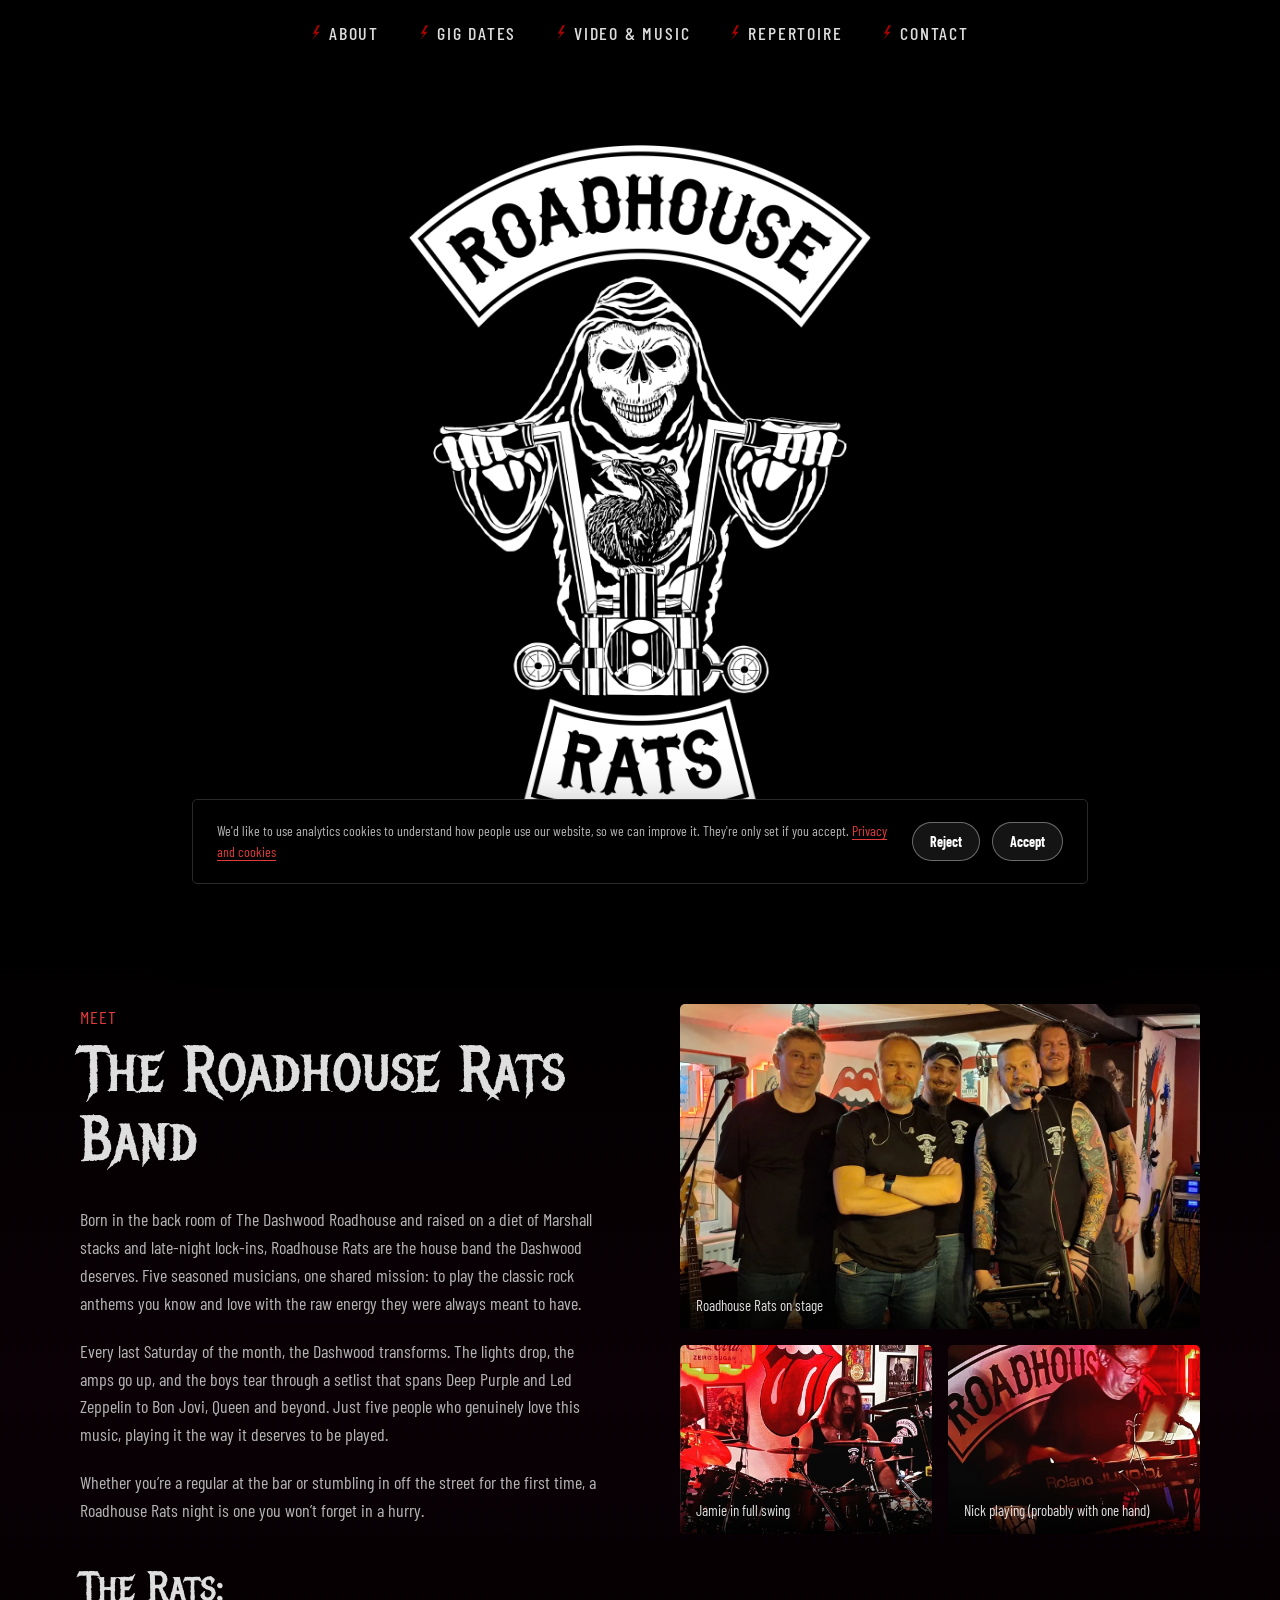
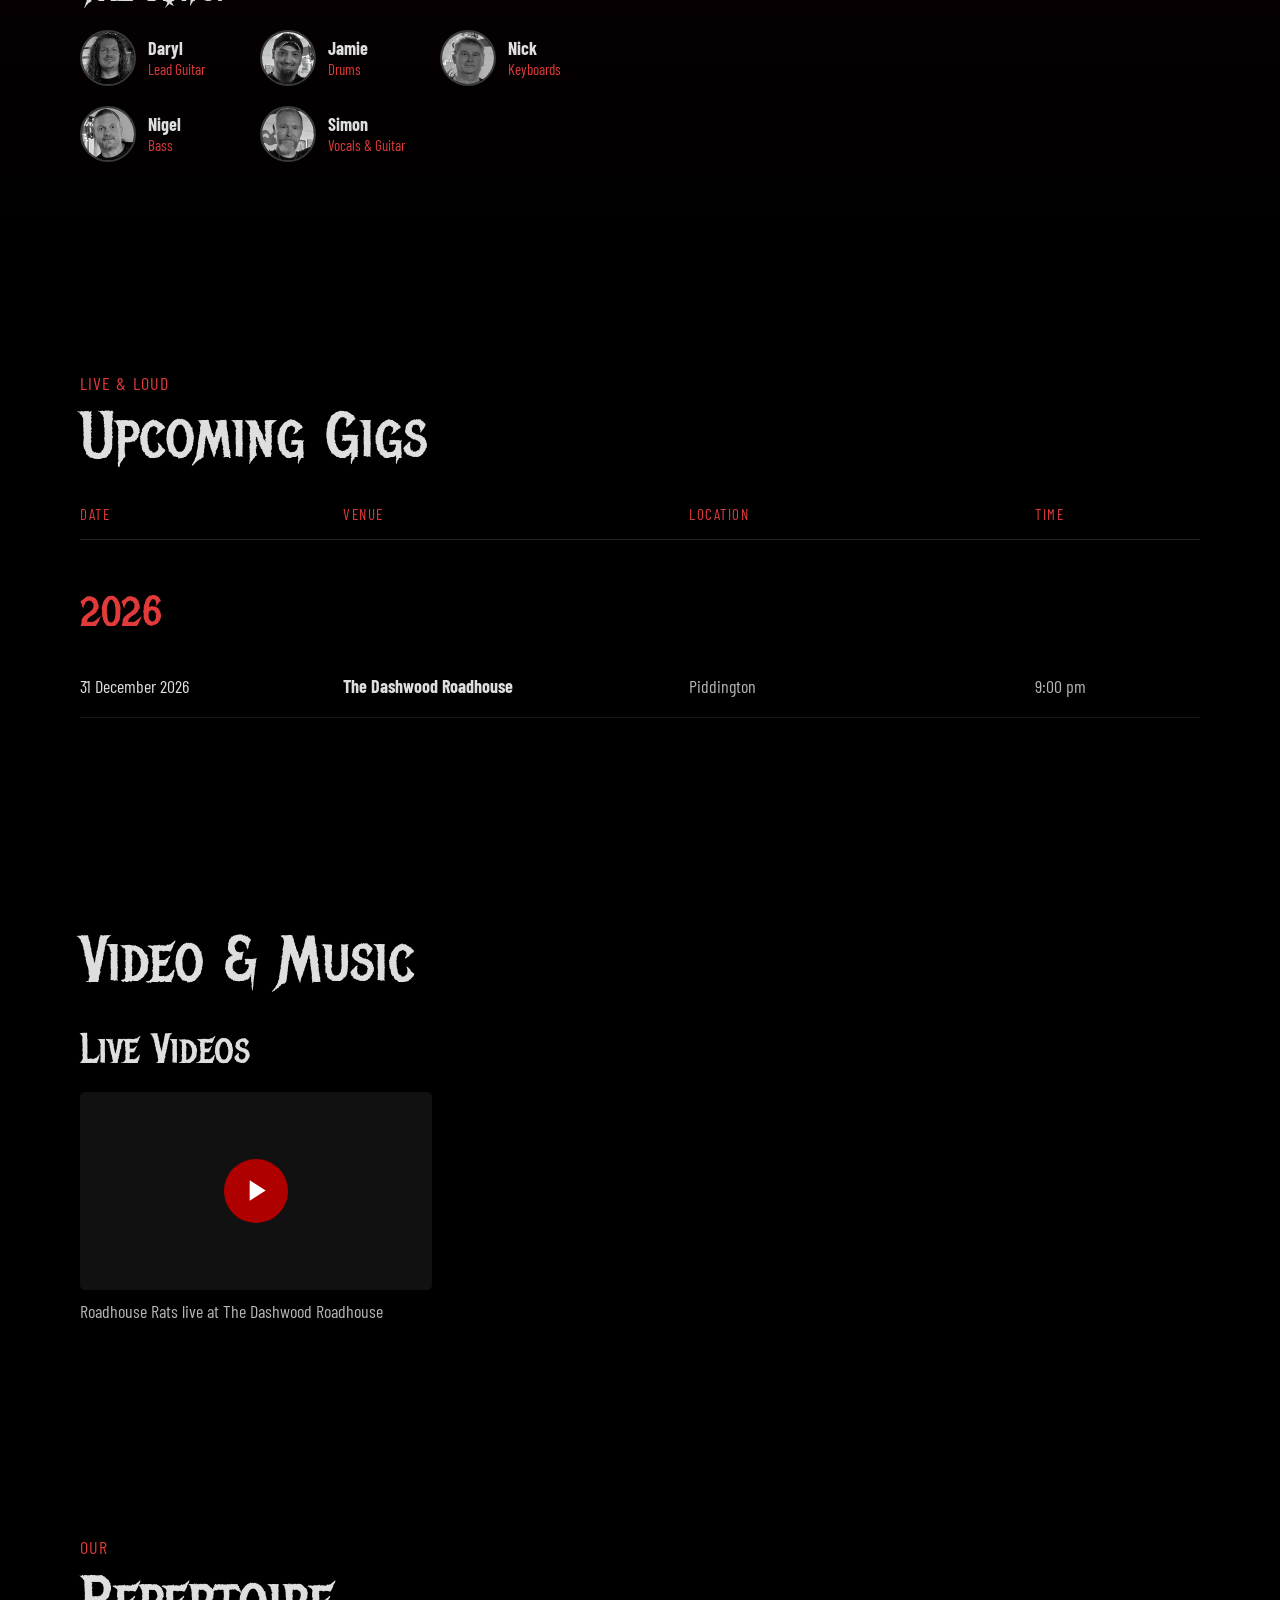
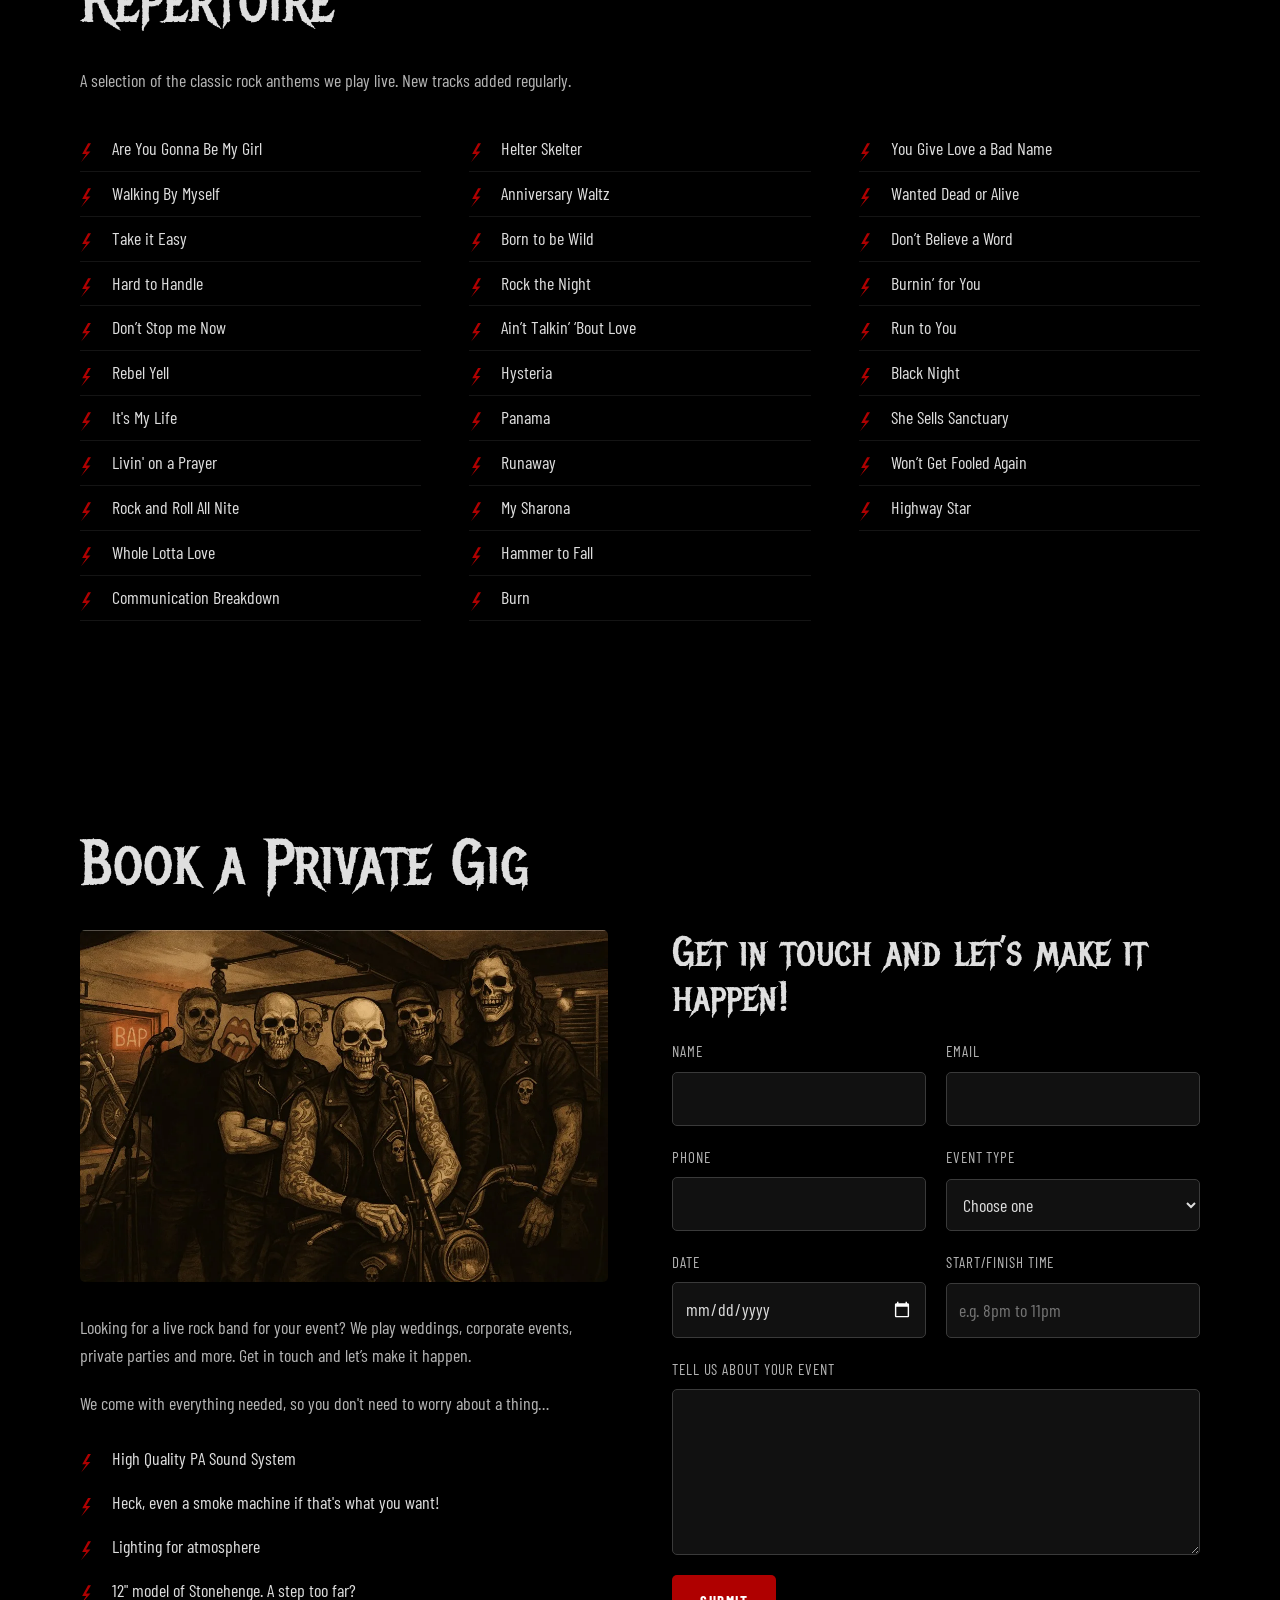
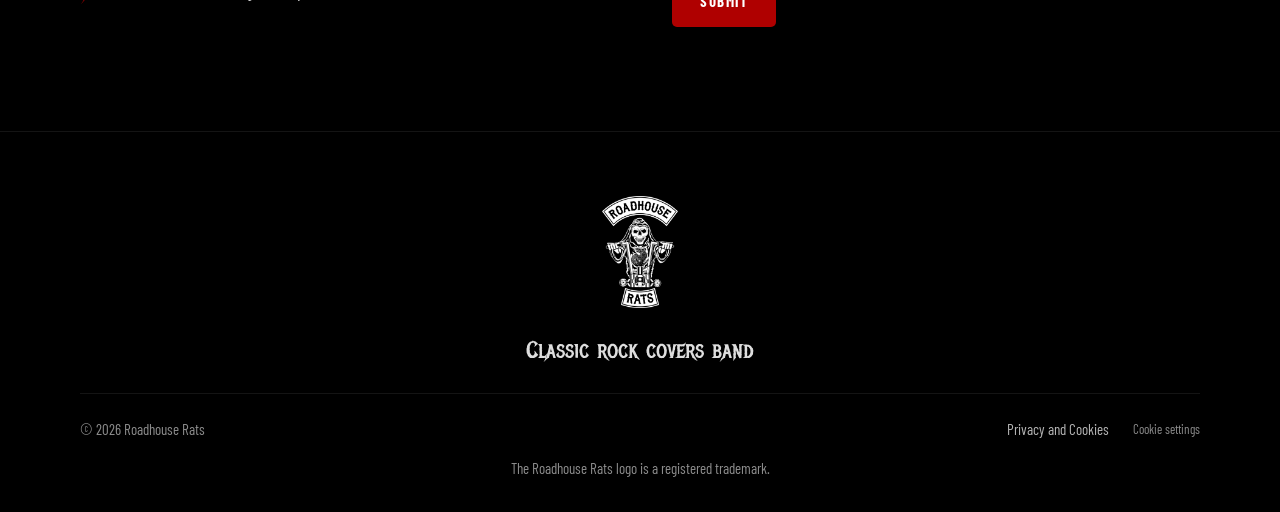
<file: index.html>
<!DOCTYPE html><html lang="en-GB"><head><meta charset="UTF-8"><meta name="viewport" content="width=device-width, initial-scale=1"><title>Roadhouse Rats | Classic rock covers band</title><meta name="description" content="Roadhouse Rats, the classic rock covers band from The Dashwood Roadhouse, Piddington. Live on the last Saturday of every month, and available for weddings, parties and private events."><link rel="canonical" href="https://roadhouserats.co.uk/"><meta property="og:type" content="website"><meta property="og:site_name" content="Roadhouse Rats"><meta property="og:title" content="Roadhouse Rats | Classic rock covers band"><meta property="og:description" content="Roadhouse Rats, the classic rock covers band from The Dashwood Roadhouse, Piddington. Live on the last Saturday of every month, and available for weddings, parties and private events."><meta property="og:url" content="https://roadhouserats.co.uk/"><meta property="og:image" content="https://roadhouserats.co.uk/assets/images/uploads/share-logo.jpg"><meta property="og:image:width" content="1200"><meta property="og:image:height" content="630"><meta name="twitter:card" content="summary_large_image"><meta name="theme-color" content="#000000"><link rel="icon" type="image/png" href="/assets/icons/favicon.png"><link rel="apple-touch-icon" href="/assets/icons/favicon.png"><link rel="preload" href="/assets/fonts/metal-mania-v23-latin-regular.woff2" as="font" type="font/woff2" crossorigin><link rel="stylesheet" href="/css/fonts.css"><link rel="stylesheet" href="/css/tokens.css"><link rel="stylesheet" href="/css/base.css"><link rel="stylesheet" href="/css/components.css"><link rel="stylesheet" href="/css/header.css"><link rel="stylesheet" href="/css/band.css"><link rel="stylesheet" href="/css/footer.css"></head><body><a class="skip-link" href="#main">Skip to content</a><header class="site-header band-header" data-site-header><nav class="band-nav" aria-label="Sections"><a class="band-nav__link" href="/#band">About</a><a class="band-nav__link" href="/#gigs">Gig Dates</a><a class="band-nav__link" href="/#media">Video &amp; Music</a><a class="band-nav__link" href="/#songs">Repertoire</a><a class="band-nav__link" href="/#contact">Contact</a></nav></header><main id="main"><section id="top" class="band-hero"><div class="band-hero__bg" style="background-image: url('/assets/images/uploads/ai-skeleton-bikers.webp')" aria-hidden="true"></div><div class="band-hero__bg" style="background-image: url('/assets/images/drum-kit-bw.webp')" aria-hidden="true"></div><div class="band-hero__logo"><img class="band-hero__logo-img" src="/assets/images/roadhouse-rats-trans-white.webp" alt="Roadhouse Rats" width="1000" height="1458"><img class="band-hero__logo-img band-hero__glitch band-hero__glitch--1" src="/assets/images/roadhouse-rats-trans-white.webp" alt="" aria-hidden="true"><img class="band-hero__logo-img band-hero__glitch band-hero__glitch--2" src="/assets/images/roadhouse-rats-trans-white.webp" alt="" aria-hidden="true"></div></section><section id="band" class="section band-about"><div class="container band-about__grid"><div><p class="band-eyebrow">Meet</p><h2 class="band-title">The Roadhouse Rats Band</h2><div class="band-about__body"><p>Born in the back room of The Dashwood Roadhouse and raised on a diet of Marshall stacks and late-night lock-ins, Roadhouse Rats are the house band the Dashwood deserves. Five seasoned musicians, one shared mission: to play the classic rock anthems you know and love with the raw energy they were always meant to have.</p><p>Every last Saturday of the month, the Dashwood transforms. The lights drop, the amps go up, and the boys tear through a setlist that spans Deep Purple and Led Zeppelin to Bon Jovi, Queen and beyond. Just five people who genuinely love this music, playing it the way it deserves to be played.</p><p>Whether you’re a regular at the bar or stumbling in off the street for the first time, a Roadhouse Rats night is one you won’t forget in a hurry.</p></div><h3 class="band-subtitle">The Rats:</h3><ul class="band-members"><li class="band-member"><img class="band-member__photo" src="/assets/images/uploads/daryl.webp" alt="" width="200" height="200" loading="lazy"><div><p class="band-member__name">Daryl</p><p class="band-member__role">Lead Guitar</p></div></li><li class="band-member"><img class="band-member__photo" src="/assets/images/uploads/jamie.webp" alt="" width="200" height="200" loading="lazy"><div><p class="band-member__name">Jamie</p><p class="band-member__role">Drums</p></div></li><li class="band-member"><img class="band-member__photo" src="/assets/images/uploads/nick.webp" alt="" width="200" height="200" loading="lazy"><div><p class="band-member__name">Nick</p><p class="band-member__role">Keyboards</p></div></li><li class="band-member"><img class="band-member__photo" src="/assets/images/uploads/nigel.webp" alt="" width="200" height="200" loading="lazy"><div><p class="band-member__name">Nigel</p><p class="band-member__role">Bass</p></div></li><li class="band-member"><img class="band-member__photo" src="/assets/images/uploads/simon.webp" alt="" width="200" height="200" loading="lazy"><div><p class="band-member__name">Simon</p><p class="band-member__role">Vocals &amp; Guitar</p></div></li></ul></div><div class="band-photos"><figure class="band-photo"><img src="/assets/images/uploads/img-20250322-wa0000-crop.webp" alt="Roadhouse Rats on stage" loading="lazy"><figcaption>Roadhouse Rats on stage</figcaption></figure><figure class="band-photo"><img src="/assets/images/uploads/jay-sept-2023.webp" alt="Jamie in full swing" loading="lazy"><figcaption>Jamie in full swing</figcaption></figure><figure class="band-photo"><img src="/assets/images/uploads/nick-sept-2023.webp" alt="Nick playing (probably with one hand)" loading="lazy"><figcaption>Nick playing (probably with one hand)</figcaption></figure></div></div></section><section id="gigs" class="section band-gigs"><div class="container"><p class="band-eyebrow">Live &amp; Loud</p><h2 class="band-title">Upcoming Gigs</h2><p class="band-gigs__empty" data-gigs-empty hidden>No gigs in the diary right now. Check back soon.</p><div class="band-gigs__table" data-gigs><div class="band-gigs__head" aria-hidden="true"><span>Date</span><span>Venue</span><span>Location</span><span>Time</span></div><div class="band-gigs__year" data-gig-year><h3 class="band-gigs__year-title">2026</h3><ul><li class="band-gig" data-gig-date="2026-11-28"><span class="band-gig__date"><time datetime="2026-11-28">28 November 2026</time></span><span class="band-gig__venue">The Dashwood Roadhouse</span><span class="band-gig__location">Piddington</span><span class="band-gig__time">9:00 pm</span></li><li class="band-gig" data-gig-date="2026-12-31"><span class="band-gig__date"><time datetime="2026-12-31">31 December 2026</time></span><span class="band-gig__venue">The Dashwood Roadhouse</span><span class="band-gig__location">Piddington</span><span class="band-gig__time">9:00 pm</span></li></ul></div></div></div></section><section id="media" class="section band-media"><div class="container"><h2 class="band-title">Video &amp; Music</h2><h3 class="band-subtitle">Live Videos</h3><div class="band-videos"><figure class="band-video"><!-- Only loads YouTube (which sets cookies) when the visitor presses play. --><button type="button" class="band-video__play" data-youtube="e4snn-KN3Z8" data-title="Roadhouse Rats live at The Dashwood Roadhouse" style="background-image: url('https://i.ytimg.com/vi/e4snn-KN3Z8/hqdefault.jpg')"><span class="visually-hidden">Play video: Roadhouse Rats live at The Dashwood Roadhouse</span></button><figcaption>Roadhouse Rats live at The Dashwood Roadhouse</figcaption></figure></div></div></section><section id="songs" class="section band-songs"><div class="container"><p class="band-eyebrow">Our</p><h2 class="band-title">Repertoire</h2><p class="band-songs__intro">A selection of the classic rock anthems we play live. New tracks added regularly.</p><ul class="band-bolt-list band-songs__list"><li>Are You Gonna Be My Girl</li><li>Walking By Myself</li><li>Take it Easy</li><li>Hard to Handle</li><li>Don’t Stop me Now</li><li>Rebel Yell</li><li>It&#39;s My Life</li><li>Livin&#39; on a Prayer</li><li>Rock and Roll All Nite</li><li>Whole Lotta Love</li><li>Communication Breakdown</li><li>Helter Skelter</li><li>Anniversary Waltz</li><li>Born to be Wild</li><li>Rock the Night</li><li>Ain’t Talkin’ ‘Bout Love</li><li>Hysteria</li><li>Panama</li><li>Runaway</li><li>My Sharona</li><li>Hammer to Fall</li><li>Burn</li><li>You Give Love a Bad Name</li><li>Wanted Dead or Alive</li><li>Don’t Believe a Word</li><li>Burnin’ for You</li><li>Run to You</li><li>Black Night</li><li>She Sells Sanctuary</li><li>Won’t Get Fooled Again</li><li>Highway Star</li></ul></div></section><section id="contact" class="section band-booking"><div class="container"><h2 class="band-title">Book a Private Gig</h2><div class="band-booking__grid"><div><img class="band-booking__image" src="/assets/images/uploads/ai-skeleton-bikers.webp" alt="" loading="lazy"><p>Looking for a live rock band for your event? We play weddings, corporate events, private parties and more. Get in touch and let’s make it happen.</p><p>We come with everything needed, so you don&#39;t need to worry about a thing…</p><ul class="band-bolt-list"><li>High Quality PA Sound System</li><li>Heck, even a smoke machine if that&#39;s what you want!</li><li>Lighting for atmosphere</li><li>12&quot; model of Stonehenge. A step too far?</li></ul></div><div><h3 class="band-subtitle">Get in touch and let’s make it happen!</h3><form class="band-form" action="https://api.web3forms.com/submit" method="POST" data-contact-form><label class="band-form__field"><span>Name</span><input type="text" name="name" autocomplete="name" required></label><label class="band-form__field"><span>Email</span><input type="email" name="email" autocomplete="email" required></label><label class="band-form__field"><span>Phone</span><input type="tel" name="phone" autocomplete="tel"></label><label class="band-form__field"><span>Event type</span><select name="event-type" required><option value="">Choose one</option><option>Wedding</option><option>Corporate Event</option><option>Birthday Party</option><option>Other</option></select></label><label class="band-form__field"><span>Date</span><input type="date" name="date"></label><label class="band-form__field"><span>Start/finish time</span><input type="text" name="times" placeholder="e.g. 8pm to 11pm"></label><label class="band-form__field band-form__field--wide"><span>Tell us about your event</span><textarea name="message" rows="5"></textarea></label><!-- Web3Forms settings: replies go to the visitor's email address by default. --><input type="hidden" name="access_key" value="89f750d3-b0f4-432a-b9b8-f32793359130"><input type="hidden" name="subject" value="New booking enquiry from the Roadhouse Rats website"><input type="hidden" name="from_name" value="Roadhouse Rats website"><input type="checkbox" name="botcheck" class="band-form__trap" tabindex="-1" autocomplete="off" aria-hidden="true"><button type="submit" class="btn band-btn">Submit</button><p class="band-form__status" data-form-status role="status" hidden></p></form><template data-form-thanks><p class="band-form__thanks">Thanks, your enquiry has been sent. We'll be in touch soon.</p></template></div></div></div></section></main><footer class="site-footer band-footer"><div class="container band-footer__inner"><a href="/" class="band-footer__logo" aria-label="Roadhouse Rats home"><img src="/assets/images/roadhouse-rats-trans-white.webp" alt="" width="1000" height="1458" loading="lazy"></a><p class="band-footer__tagline">Classic rock covers band</p><div class="band-footer__bottom"><p>© 2026 Roadhouse Rats</p><div class="band-footer__legal"><a href="/privacy/">Privacy and Cookies</a><button type="button" class="site-footer__consent" data-consent-open hidden>Cookie settings</button></div></div><p class="band-footer__trademark">The Roadhouse Rats logo is a registered trademark.</p></div></footer><script type="application/json" id="consent-config">{"analyticsId":"G-NVYSN9L2WB","liveHosts":["roadhouserats.co.uk","www.roadhouserats.co.uk"]}</script><div class="consent-banner" data-consent-banner role="region" aria-label="Cookie consent" hidden><div class="consent-banner__inner"><p class="consent-banner__text">We&#39;d like to use analytics cookies to understand how people use our website, so we can improve it. They&#39;re only set if you accept. <a href="/privacy/">Privacy and cookies</a></p><div class="btn-group consent-banner__actions"><button type="button" class="btn btn--outline-on-dark btn--sm" data-consent="denied">Reject</button><button type="button" class="btn btn--outline-on-dark btn--sm" data-consent="granted">Accept</button></div></div></div><script type="module" src="/js/main.js"></script></body></html>
</file>
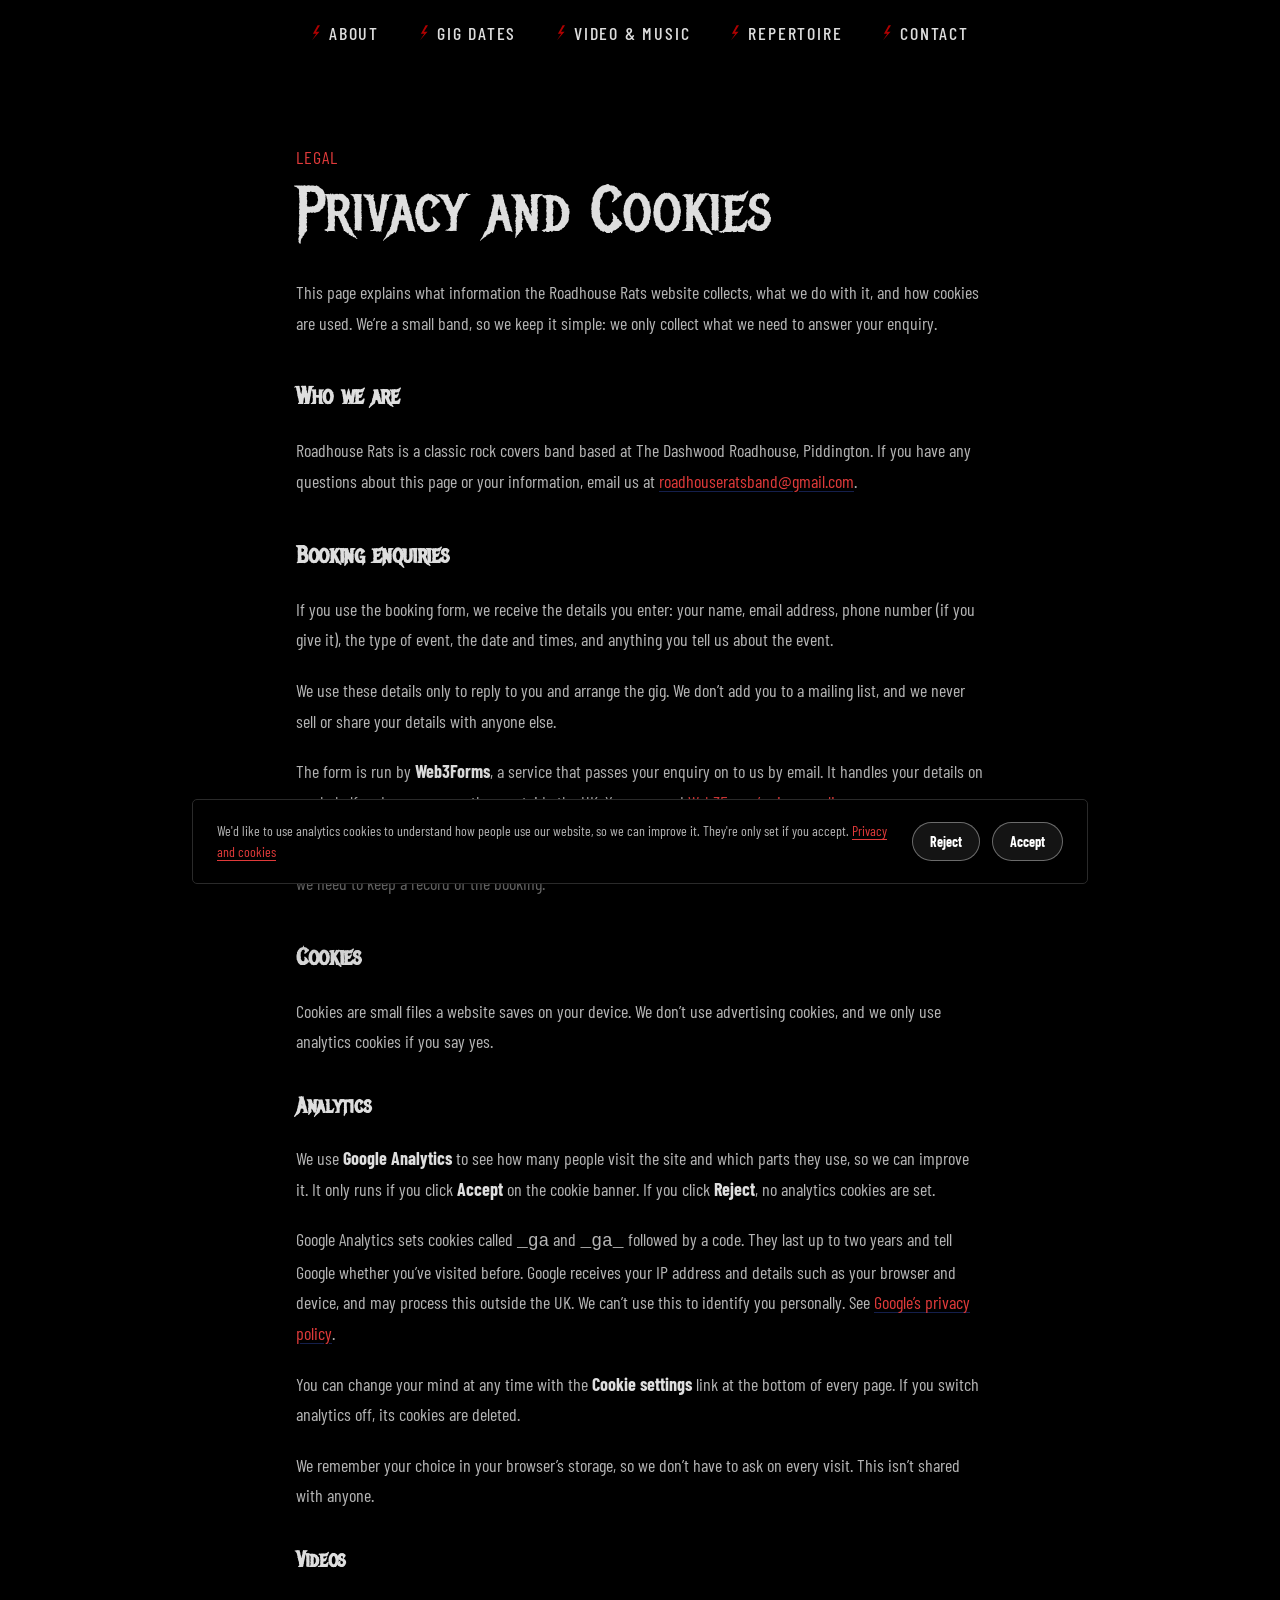
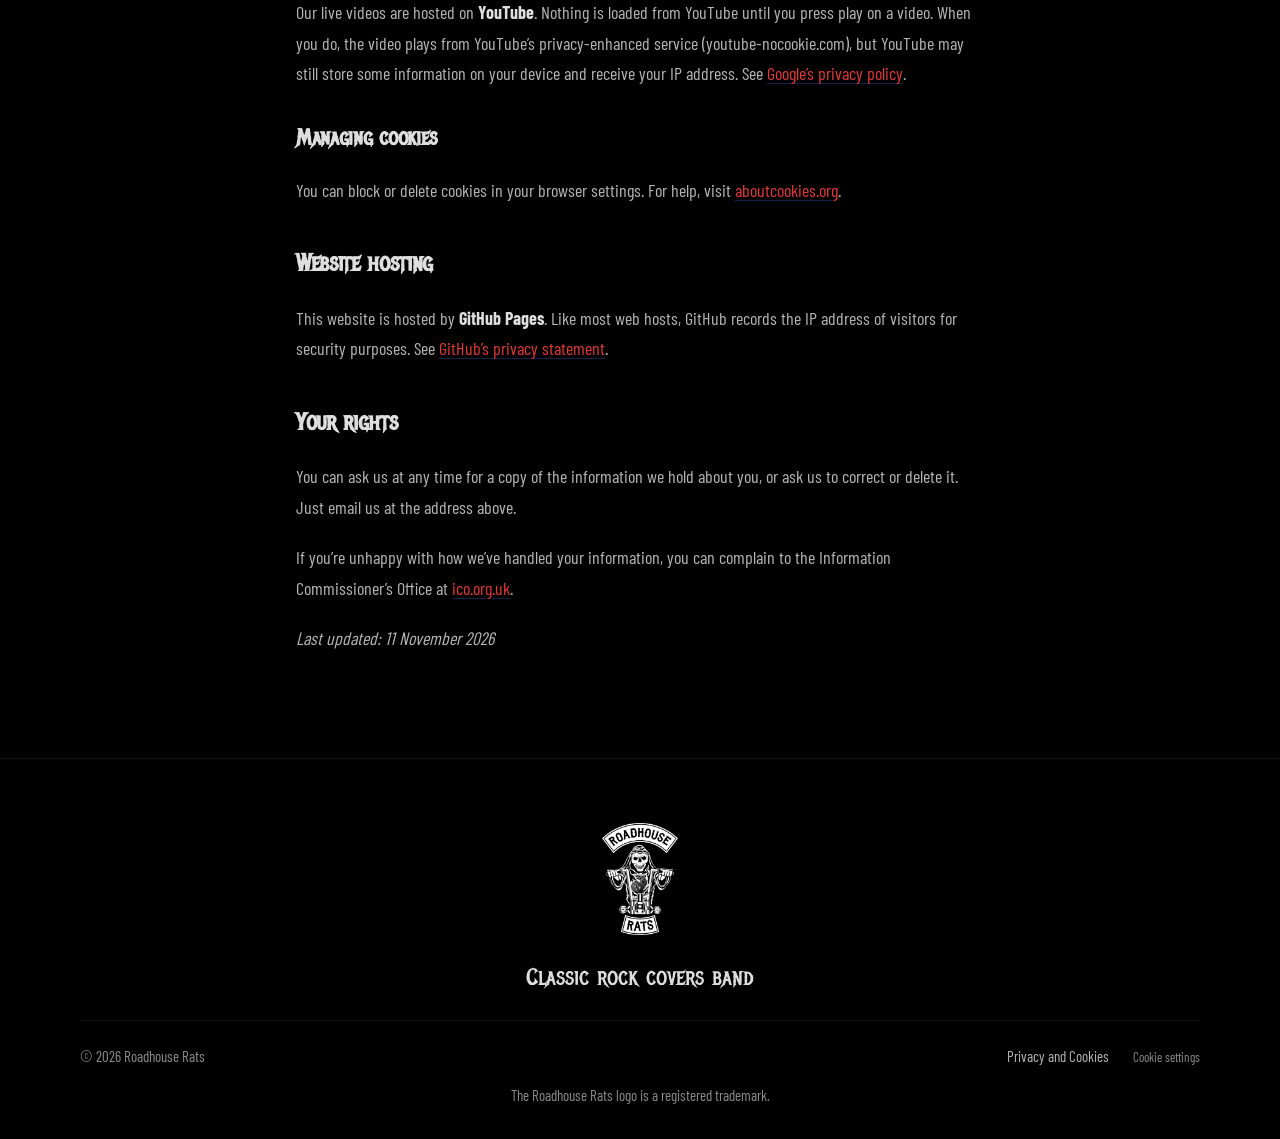
<file: privacy/index.html>
<!DOCTYPE html><html lang="en-GB"><head><meta charset="UTF-8"><meta name="viewport" content="width=device-width, initial-scale=1"><title>Privacy and Cookies | Roadhouse Rats</title><meta name="description" content="How the Roadhouse Rats website handles your information and uses cookies."><link rel="canonical" href="https://roadhouserats.co.uk/privacy/"><meta property="og:type" content="website"><meta property="og:site_name" content="Roadhouse Rats"><meta property="og:title" content="Privacy and Cookies | Roadhouse Rats"><meta property="og:description" content="How the Roadhouse Rats website handles your information and uses cookies."><meta property="og:url" content="https://roadhouserats.co.uk/privacy/"><meta property="og:image" content="https://roadhouserats.co.uk/assets/images/uploads/share-logo.jpg"><meta property="og:image:width" content="1200"><meta property="og:image:height" content="630"><meta name="twitter:card" content="summary_large_image"><meta name="theme-color" content="#000000"><link rel="icon" type="image/png" href="/assets/icons/favicon.png"><link rel="apple-touch-icon" href="/assets/icons/favicon.png"><link rel="preload" href="/assets/fonts/metal-mania-v23-latin-regular.woff2" as="font" type="font/woff2" crossorigin><link rel="stylesheet" href="/css/fonts.css"><link rel="stylesheet" href="/css/tokens.css"><link rel="stylesheet" href="/css/base.css"><link rel="stylesheet" href="/css/components.css"><link rel="stylesheet" href="/css/header.css"><link rel="stylesheet" href="/css/pages.css"><link rel="stylesheet" href="/css/band.css"><link rel="stylesheet" href="/css/footer.css"></head><body><a class="skip-link" href="#main">Skip to content</a><header class="site-header band-header" data-site-header><nav class="band-nav" aria-label="Sections"><a class="band-nav__link" href="/#band">About</a><a class="band-nav__link" href="/#gigs">Gig Dates</a><a class="band-nav__link" href="/#media">Video &amp; Music</a><a class="band-nav__link" href="/#songs">Repertoire</a><a class="band-nav__link" href="/#contact">Contact</a></nav></header><main id="main"><section class="section band-page"><div class="container band-page__inner"><p class="band-eyebrow">Legal</p><h1 class="band-title">Privacy and Cookies</h1><div class="prose"><p>This page explains what information the Roadhouse Rats website collects, what we do with it, and how cookies are used. We’re a small band, so we keep it simple: we only collect what we need to answer your enquiry.</p>
<h2 id="who-we-are">Who we are</h2>
<p>Roadhouse Rats is a classic rock covers band based at The Dashwood Roadhouse, Piddington. If you have any questions about this page or your information, email us at <a href="mailto:roadhouseratsband@gmail.com">roadhouseratsband@gmail.com</a>.</p>
<h2 id="booking-enquiries">Booking enquiries</h2>
<p>If you use the booking form, we receive the details you enter: your name, email address, phone number (if you give it), the type of event, the date and times, and anything you tell us about the event.</p>
<p>We use these details only to reply to you and arrange the gig. We don’t add you to a mailing list, and we never sell or share your details with anyone else.</p>
<p>The form is run by <strong>Web3Forms</strong>, a service that passes your enquiry on to us by email. It handles your details on our behalf and may process them outside the UK. You can read <a href="https://web3forms.com/privacy">Web3Forms’ privacy policy</a>.</p>
<p>We delete enquiries once we no longer need them, and normally within 12 months, unless you’ve booked us and we need to keep a record of the booking.</p>
<h2 id="cookies">Cookies</h2>
<p>Cookies are small files a website saves on your device. We don’t use advertising cookies, and we only use analytics cookies if you say yes.</p>
<h3 id="analytics">Analytics</h3>
<p>We use <strong>Google Analytics</strong> to see how many people visit the site and which parts they use, so we can improve it. It only runs if you click <strong>Accept</strong> on the cookie banner. If you click <strong>Reject</strong>, no analytics cookies are set.</p>
<p>Google Analytics sets cookies called <code>_ga</code> and <code>_ga_</code> followed by a code. They last up to two years and tell Google whether you’ve visited before. Google receives your IP address and details such as your browser and device, and may process this outside the UK. We can’t use this to identify you personally. See <a href="https://policies.google.com/privacy">Google’s privacy policy</a>.</p>
<p>You can change your mind at any time with the <strong>Cookie settings</strong> link at the bottom of every page. If you switch analytics off, its cookies are deleted.</p>
<p>We remember your choice in your browser’s storage, so we don’t have to ask on every visit. This isn’t shared with anyone.</p>
<h3 id="videos">Videos</h3>
<p>Our live videos are hosted on <strong>YouTube</strong>. Nothing is loaded from YouTube until you press play on a video. When you do, the video plays from YouTube’s privacy-enhanced service (youtube-nocookie.com), but YouTube may still store some information on your device and receive your IP address. See <a href="https://policies.google.com/privacy">Google’s privacy policy</a>.</p>
<h3 id="managing-cookies">Managing cookies</h3>
<p>You can block or delete cookies in your browser settings. For help, visit <a href="https://www.aboutcookies.org">aboutcookies.org</a>.</p>
<h2 id="website-hosting">Website hosting</h2>
<p>This website is hosted by <strong>GitHub Pages</strong>. Like most web hosts, GitHub records the IP address of visitors for security purposes. See <a href="https://docs.github.com/en/site-policy/privacy-policies/github-general-privacy-statement">GitHub’s privacy statement</a>.</p>
<h2 id="your-rights">Your rights</h2>
<p>You can ask us at any time for a copy of the information we hold about you, or ask us to correct or delete it. Just email us at the address above.</p>
<p>If you’re unhappy with how we’ve handled your information, you can complain to the Information Commissioner’s Office at <a href="https://ico.org.uk">ico.org.uk</a>.</p>
<p><em>Last updated: 11 November 2026</em></p>
</div></div></section></main><footer class="site-footer band-footer"><div class="container band-footer__inner"><a href="/" class="band-footer__logo" aria-label="Roadhouse Rats home"><img src="/assets/images/roadhouse-rats-trans-white.webp" alt="" width="1000" height="1458" loading="lazy"></a><p class="band-footer__tagline">Classic rock covers band</p><div class="band-footer__bottom"><p>© 2026 Roadhouse Rats</p><div class="band-footer__legal"><a href="/privacy/">Privacy and Cookies</a><button type="button" class="site-footer__consent" data-consent-open hidden>Cookie settings</button></div></div><p class="band-footer__trademark">The Roadhouse Rats logo is a registered trademark.</p></div></footer><script type="application/json" id="consent-config">{"analyticsId":"G-NVYSN9L2WB","liveHosts":["roadhouserats.co.uk","www.roadhouserats.co.uk"]}</script><div class="consent-banner" data-consent-banner role="region" aria-label="Cookie consent" hidden><div class="consent-banner__inner"><p class="consent-banner__text">We&#39;d like to use analytics cookies to understand how people use our website, so we can improve it. They&#39;re only set if you accept. <a href="/privacy/">Privacy and cookies</a></p><div class="btn-group consent-banner__actions"><button type="button" class="btn btn--outline-on-dark btn--sm" data-consent="denied">Reject</button><button type="button" class="btn btn--outline-on-dark btn--sm" data-consent="granted">Accept</button></div></div></div><script type="module" src="/js/main.js"></script></body></html>
</file>
<file: css/fonts.css>
/* Self-hosted web fonts (no font service, so nothing to mention in the
   cookie policy). Files in /assets/fonts/, from the WordPress site. */

@font-face {
  font-family: 'Metal Mania';
  font-style: normal;
  font-weight: 400;
  font-display: swap;
  src: url('/assets/fonts/metal-mania-v23-latin-regular.woff2') format('woff2');
}

@font-face {
  font-family: 'Barlow Condensed';
  font-style: normal;
  font-weight: 400;
  font-display: swap;
  src: url('/assets/fonts/barlow-condensed-v13-latin-regular.woff2') format('woff2');
}

@font-face {
  font-family: 'Barlow Condensed';
  font-style: normal;
  font-weight: 500;
  font-display: swap;
  src: url('/assets/fonts/barlow-condensed-v13-latin-500.woff2') format('woff2');
}

@font-face {
  font-family: 'Barlow Condensed';
  font-style: normal;
  font-weight: 700;
  font-display: swap;
  src: url('/assets/fonts/barlow-condensed-v13-latin-700.woff2') format('woff2');
}
</file>
<file: css/tokens.css>
/*
  Design tokens for Roadhouse Rats: black, off-white and blood red, taken from the
  WordPress site (Automatic.css palette, Metal Mania + Barlow Condensed).
  Single source of truth for colour, type, spacing, radius and shadow values.
  Component and section stylesheets should reference these variables rather
  than hard-coding values, so the design stays consistent as new pages are added.

  Breakpoints (referenced in @media queries throughout — CSS custom properties
  can't be used inside media query conditions, so these are documented here
  and the literal values are repeated where needed):
    --bp-tablet: 1080px
    --bp-mobile: 720px
    --bp-small:  480px
*/

:root {
  /* ---------- Brand ---------- */
  --color-pink: #AF0000;
  --color-purple: #7A0000;
  --gradient-brand-120: linear-gradient(120deg, var(--color-pink), var(--color-purple));
  --gradient-brand-135: linear-gradient(135deg, var(--color-pink) 0%, var(--color-purple) 100%);
  --gradient-brand-160: linear-gradient(160deg, var(--color-pink), var(--color-purple));

  /* ---------- Ink / text — light sections ---------- */
  --color-ink: #DEDEDE;           /* headings */
  --color-ink-secondary: #DEDEDE; /* secondary heading / dark text */
  --color-body: #B5B5B5;          /* body copy / muted */
  --color-eyebrow: #E03A3A; /* brighter than the brand red so small text passes contrast on black */

  /* ---------- Ink / text — dark sections ---------- */
  --color-ink-on-dark: #DEDEDE;
  --color-white: #FFFFFF;
  --color-body-on-dark: #B5B5B5;
  --color-body-on-dark-alt: #C8C8C8;
  --color-accent-pink-on-dark: #E03A3A;
  --color-accent-purple-on-dark: #E03A3A;
  --color-muted-on-dark: #8C8C8C;
  --color-faint-on-dark: #6E6E6E;

  /* ---------- Links ---------- */
  --color-link: #E03A3A;
  --color-link-hover: #FFFFFF;

  /* ---------- Backgrounds ---------- */
  --bg-white: #000000;
  --bg-lilac: #0A0A0A;
  --bg-testimonials-start: #0A0A0A;
  --bg-testimonials-end: #0A0A0A;
  --bg-card-tint: #111111;
  --bg-dark-1: #000000;
  --bg-dark-2: #000000;
  --bg-dark-3: #0A0A0A;
  --bg-contact-1: #1A0003;
  --bg-contact-2: #0A0005;
  --bg-contact-3: #000000;
  --bg-footer: #000000;
  --bg-hero-dark: #000000;

  /* ---------- Borders ---------- */
  --border-card: #2A2A2A;
  --border-subtle: #1F1F1F;
  --border-card-alt: #2A2A2A;
  --border-testimonial: #2A2A2A;
  --border-pill: #3A3A3A;
  --border-dark: rgba(255, 255, 255, 0.14);
  --border-dark-soft: rgba(255, 255, 255, 0.08);

  /* ---------- Typography ---------- */
  --font-display: 'Metal Mania', 'Barlow Condensed', sans-serif;
  --font-body: 'Barlow Condensed', 'Arial Narrow', sans-serif;

  --text-xs: 0.75rem;     /* 12px — eyebrows, labels */
  --text-sm: 0.8125rem;   /* 13px */
  --text-sm-alt: 0.84375rem; /* 13.5px */
  --text-base: 0.875rem;  /* 14px */
  --text-base-alt: 0.90625rem; /* 14.5px */
  --text-md: 0.9375rem;   /* 15px */
  --text-md-alt: 0.96875rem; /* 15.5px */
  --text-lg: 1rem;        /* 16px */
  --text-lg-alt: 1.03125rem; /* 16.5px */
  --text-xl: 1.0625rem;   /* 17px */
  --text-xl-alt: 1.125rem; /* 18px */
  --text-2xl: 1.1875rem;  /* 19px */
  --text-3xl: 1.25rem;    /* 20px */
  --text-4xl: 1.375rem;   /* 22px */
  --text-5xl: 1.5rem;     /* 24px */
  --text-6xl: 1.625rem;   /* 26px */
  --text-h2: 2.75rem;     /* 44px */
  --text-h2-sm: 2.625rem; /* 42px */
  --text-h1: 4.25rem;     /* 68px */

  --leading-tight: 1.02;
  --leading-snug: 1.08;
  --leading-normal: 1.3;
  --leading-relaxed: 1.55;
  --leading-loose: 1.65;

  --tracking-tightest: -0.032em;
  --tracking-tighter: -0.026em;
  --tracking-tight: -0.014em;
  --tracking-normal: 0;
  --tracking-wide: 0.06em;
  --tracking-wider: 0.10em;
  --tracking-widest: 0.14em;
  --tracking-widest-alt: 0.20em;
  --tracking-loosest: 0.28em;

  /* ---------- Spacing scale ---------- */
  --space-1: 0.25rem;   /* 4px */
  --space-2: 0.5rem;    /* 8px */
  --space-3: 0.75rem;   /* 12px */
  --space-4: 1rem;      /* 16px */
  --space-5: 1.25rem;   /* 20px */
  --space-6: 1.5rem;    /* 24px */
  --space-7: 1.75rem;   /* 28px */
  --space-8: 2rem;      /* 32px */
  --space-10: 2.5rem;   /* 40px */
  --space-12: 3rem;     /* 48px */
  --space-14: 3.5rem;   /* 56px */
  --space-16: 4rem;     /* 64px */
  --space-20: 5rem;     /* 80px */

  --section-padding-y: 6.5rem;      /* 104px desktop */
  --section-padding-y-lg: 6.625rem; /* 106px */
  --section-padding-x: 2.5rem;      /* 40px desktop */
  --section-padding-x-mobile: 1.25rem; /* 20px */

  --container-max: 82.5rem; /* 1320px */

  /* ---------- Radius ---------- */
  --radius-sm: 0.3125rem; /* 5px */
  --radius-md: 0.3125rem; /* 5px */
  --radius-lg: 0.3125rem; /* 5px */
  --radius-xl: 0.3125rem; /* 5px */
  --radius-2xl: 0.3125rem; /* 5px */
  --radius-pill: 999px;

  /* ---------- Shadows ---------- */
  --shadow-menu: 0 28px 64px rgba(0, 0, 0, 0.6);
  --shadow-card-hover: 0 18px 44px rgba(0, 0, 0, 0.5);
  --shadow-testimonial: 0 16px 40px rgba(0, 0, 0, 0.5);
  --shadow-cta: 0 14px 34px rgba(175, 0, 0, 0.3);

  /* ---------- Motion ---------- */
  --ease-out-soft: cubic-bezier(0.22, 0.61, 0.36, 1);
  --transition-fast: 180ms ease;
  --transition-base: 220ms ease;
}
</file>
<file: css/base.css>
/* Reset + base element styles + shared layout primitives */

*,
*::before,
*::after {
  box-sizing: border-box;
}

html {
  -webkit-text-size-adjust: 100%;
  scroll-behavior: smooth;
}

html,
body {
  margin: 0;
  padding: 0;
}

body {
  font-family: var(--font-body);
  background: var(--bg-white);
  color: var(--color-ink);
  -webkit-font-smoothing: antialiased;
  -moz-osx-font-smoothing: grayscale;
  /*
    No overflow-x here — setting overflow on body/html breaks position:sticky
    for descendants (a well-known CSS gotcha). Sections with decorative
    elements that could overflow (.hero, .page-hero)
    each clip themselves with their own overflow: hidden instead.
  */
}

img,
video {
  max-width: 100%;
  display: block;
}

a {
  color: var(--color-link);
  text-decoration: none;
  transition: color var(--transition-fast);
}

a:hover {
  color: var(--color-link-hover);
}

button {
  font-family: inherit;
}

h1,
h2,
h3,
h4,
p {
  margin: 0;
}

ul {
  margin: 0;
  padding: 0;
  list-style: none;
}

/* Visible only to assistive tech / keyboard users */
.visually-hidden {
  position: absolute;
  width: 1px;
  height: 1px;
  padding: 0;
  margin: -1px;
  overflow: hidden;
  clip: rect(0, 0, 0, 0);
  white-space: nowrap;
  border: 0;
}

.skip-link {
  position: absolute;
  left: var(--space-4);
  top: -60px;
  z-index: 1000;
  background: var(--color-ink);
  color: var(--color-white);
  padding: var(--space-3) var(--space-5);
  border-radius: var(--radius-md);
  font-weight: 600;
  transition: top var(--transition-fast);
}

.skip-link:focus {
  top: var(--space-4);
  color: var(--color-white);
}

:focus-visible {
  outline: 2px solid var(--color-pink);
  outline-offset: 2px;
}

/* ---------- Layout primitives ---------- */

.container {
  max-width: var(--container-max);
  margin: 0 auto;
  padding-inline: var(--section-padding-x);
}

.section {
  padding-block: var(--section-padding-y);
  padding-inline: var(--section-padding-x);
}

.section--lg {
  padding-block: var(--section-padding-y-lg);
}

.section--tight {
  padding-block: 2.5rem 2.75rem;
}

/* Keeps anchor-linked sections from being tucked under the sticky header */
section[id] {
  scroll-margin-top: 5.125rem;
}

@media (max-width: 1080px) {
  .section {
    padding-block: 4.5rem;
  }
}

@media (max-width: 720px) {
  :root {
    --section-padding-x: var(--section-padding-x-mobile);
  }

  .section {
    padding-block: 3.5rem;
  }
}

/* ---------- Shared text treatments ---------- */

.eyebrow {
  margin: 0 0 0.8125rem;
  font-size: var(--text-xs);
  font-weight: 600;
  letter-spacing: var(--tracking-widest-alt);
  text-transform: uppercase;
  color: var(--color-eyebrow);
}

.eyebrow--on-dark {
  color: var(--color-accent-pink-on-dark);
}

.eyebrow--muted {
  color: var(--color-muted-on-dark);
}

.section-heading {
  font-family: var(--font-display);
  font-weight: 600;
  letter-spacing: var(--tracking-tighter);
  line-height: var(--leading-snug);
  margin: 0;
  text-wrap: balance;
}

.section-heading--h2 {
  font-size: var(--text-h2-sm);
}

@media (min-width: 640px) {
  .section-heading--h2 {
    font-size: var(--text-h2);
  }
}

.section-lede {
  margin: 0;
  font-size: var(--text-lg-alt);
  line-height: var(--leading-loose);
  color: var(--color-body);
  text-wrap: pretty;
}

.section-lede--on-dark {
  color: var(--color-body-on-dark);
}

.section-header {
  display: grid;
  grid-template-columns: minmax(0, 1fr) minmax(0, 0.72fr);
  gap: var(--space-14);
  align-items: end;
}

@media (max-width: 900px) {
  .section-header {
    grid-template-columns: 1fr;
    gap: var(--space-5);
  }
}

/* ---------- Grid helpers ---------- */

.grid {
  display: grid;
  gap: var(--space-5);
}

.grid-4 {
  grid-template-columns: repeat(4, minmax(0, 1fr));
}

.grid-3 {
  grid-template-columns: repeat(3, minmax(0, 1fr));
}

.grid-2 {
  grid-template-columns: repeat(2, minmax(0, 1fr));
}

@media (max-width: 1080px) {
  .grid-4 {
    grid-template-columns: repeat(2, minmax(0, 1fr));
  }

  .grid-3 {
    grid-template-columns: repeat(2, minmax(0, 1fr));
  }
}

@media (max-width: 640px) {
  .grid-4,
  .grid-3,
  .grid-2 {
    grid-template-columns: 1fr;
  }
}

/* ---------- Shared keyframes ---------- */

@keyframes df-dash {
  from { stroke-dashoffset: 340; }
  to { stroke-dashoffset: 0; }
}

@keyframes df-pulse {
  0% { r: 3; opacity: 0.9; }
  70% { r: 15; opacity: 0; }
  100% { r: 15; opacity: 0; }
}

@keyframes df-marquee {
  from { transform: translateX(0); }
  to { transform: translateX(-50%); }
}

@keyframes df-sweep {
  0% { transform: translateX(-100%); }
  100% { transform: translateX(220%); }
}

@keyframes df-fade-up {
  from { opacity: 0; transform: translateY(14px) scale(0.985); }
  to { opacity: 1; transform: none; }
}

@keyframes df-blink {
  0%, 100% { opacity: 1; }
  50% { opacity: 0.25; }
}

@keyframes df-spin {
  from { transform: rotate(0deg); }
  to { transform: rotate(360deg); }
}

@keyframes df-radar-pulse {
  0% { transform: scale(0.85); opacity: 0.55; }
  70% { transform: scale(1.55); opacity: 0; }
  100% { transform: scale(1.55); opacity: 0; }
}

@media (prefers-reduced-motion: reduce) {
  html {
    scroll-behavior: auto;
  }

  * {
    animation-duration: 0.001ms !important;
    animation-iteration-count: 1 !important;
    transition-duration: 0.001ms !important;
  }
}
</file>
<file: css/components.css>
/* Reusable UI components: buttons, badges, cards, icon tiles, controls */

/* ---------- Buttons / pills ---------- */

.btn {
  display: inline-flex;
  align-items: center;
  gap: var(--space-2);
  font-size: var(--text-md);
  font-weight: 600;
  padding: 1rem 1.6875rem;
  border-radius: var(--radius-pill);
  border: 1px solid transparent;
  background-clip: padding-box;
  cursor: pointer;
  transition: filter var(--transition-fast), border-color var(--transition-fast),
    background var(--transition-fast), color var(--transition-fast);
  white-space: nowrap;
}

/*
  Every variant below re-declares background-clip: padding-box alongside its
  own `background`. That's not redundant — `background` is a shorthand, so
  setting it resets background-clip back to the default (border-box) even
  though .btn above already set it. Left unfixed, a solid/gradient
  background against this transparent border can leave a hairline sliver of
  the gradient bleeding past the rounded corner in Chrome (worst at the
  bottom-right) — a sub-pixel anti-aliasing seam, not a real border. The
  transparent border itself stays, since it's what keeps every button
  variant the same height/width regardless of whether it actually has a
  visible border (outline/ghost variants).
*/

.btn--gradient {
  color: var(--color-white);
  background: var(--gradient-brand-120);
  background-clip: padding-box;
  box-shadow: var(--shadow-cta);
}

.btn--gradient:hover {
  filter: brightness(1.08);
  color: var(--color-white);
}

.btn--outline {
  color: var(--color-ink-secondary);
  background: rgba(255, 255, 255, 0.8);
  background-clip: padding-box;
  border-color: var(--border-pill);
}

.btn--outline:hover {
  border-color: var(--color-pink);
  color: var(--color-ink-secondary);
}

.btn--outline-on-dark {
  color: var(--color-white);
  background: rgba(255, 255, 255, 0.08);
  background-clip: padding-box;
  border-color: rgba(255, 255, 255, 0.42);
}

.btn--outline-on-dark:hover {
  border-color: var(--color-pink);
  color: var(--color-white);
}

.btn--white {
  color: var(--bg-contact-3);
  background: var(--color-white);
  background-clip: padding-box;
}

.btn--white:hover {
  background: #EEF2FC;
  background-clip: padding-box;
  color: var(--bg-contact-3);
}

.btn--ghost-on-dark {
  color: var(--color-white);
  border-color: rgba(255, 255, 255, 0.6);
  background: transparent;
  background-clip: padding-box;
}

.btn--ghost-on-dark:hover {
  background: rgba(255, 255, 255, 0.14);
  background-clip: padding-box;
  color: var(--color-white);
}

.btn--sm {
  padding: 0.625rem 1.0625rem;
  font-size: var(--text-base);
}

.btn-group {
  display: flex;
  flex-wrap: wrap;
  gap: var(--space-3);
}

/* ---------- Eyebrow badge (hero) ---------- */

.badge {
  display: inline-flex;
  align-items: center;
  gap: var(--space-2);
  padding: 0.4375rem 0.9375rem 0.4375rem 0.6875rem;
  border-radius: var(--radius-pill);
  font-size: var(--text-xs);
  font-weight: 600;
  letter-spacing: var(--tracking-wider);
  text-transform: uppercase;
}

.badge__dot {
  width: 6px;
  height: 6px;
  border-radius: 50%;
  background: var(--color-pink);
  animation: df-blink 1.9s ease-in-out infinite;
}

.badge--on-dark {
  background: rgba(59, 91, 219, 0.16);
  border: 1px solid rgba(59, 91, 219, 0.42);
  color: var(--color-accent-pink-on-dark);
}

/* ---------- Icon tiles ---------- */

.icon-tile {
  display: grid;
  place-items: center;
  border-radius: var(--radius-md);
  background: var(--gradient-brand-135);
  flex: none;
}

.icon-tile svg {
  color: var(--color-white);
}

.icon-tile--sm {
  width: 2.125rem; /* 34px */
  height: 2.125rem;
  border-radius: 0.625rem;
}

.icon-tile--sm svg {
  width: 18px;
  height: 18px;
}

.icon-tile--md {
  width: 2.5rem; /* 40px */
  height: 2.5rem;
}

.icon-tile--md svg {
  width: 21px;
  height: 21px;
}

.icon-tile--on-dark {
  background: rgba(255, 255, 255, 0.12);
  border: 1px solid rgba(255, 255, 255, 0.22);
}

.icon-tile--on-dark svg {
  color: var(--color-accent-pink-on-dark);
}

/* ---------- Cards ---------- */

.card {
  display: block;
  border-radius: var(--radius-xl);
  color: var(--color-ink);
  transition: border-color var(--transition-fast), box-shadow var(--transition-fast),
    background var(--transition-fast);
}

.card--service {
  padding: 1.75rem 1.5rem 1.875rem;
  background: var(--bg-card-tint);
  border: 1px solid var(--border-card);
}

.card--service:hover {
  border-color: #B9C8EE;
}

.card--service .card__title {
  font-family: var(--font-display);
  font-size: var(--text-3xl);
  font-weight: 600;
  letter-spacing: var(--tracking-tight);
  margin: 1.125rem 0 0.5625rem;
}

.card--service .card__body {
  margin: 0 0 1rem;
  font-size: var(--text-base-alt);
  line-height: var(--leading-relaxed);
  color: var(--color-body);
}

.card--service .card__link {
  font-size: var(--text-base);
  font-weight: 600;
  color: var(--color-link);
}

.card--dark {
  padding: 1.75rem 1.5rem 1.875rem;
  background: linear-gradient(160deg, var(--bg-dark-1), var(--bg-dark-2));
  border: 1px solid var(--border-dark);
  color: var(--color-ink-on-dark);
}

.card--dark .card__title {
  font-family: var(--font-display);
  font-size: var(--text-3xl);
  font-weight: 600;
  letter-spacing: var(--tracking-tight);
  margin: 1.125rem 0 0.5625rem;
  color: var(--color-ink-on-dark);
}

.card--dark .card__body {
  margin: 0 0 1rem;
  font-size: var(--text-base-alt);
  line-height: var(--leading-relaxed);
  color: var(--color-body-on-dark);
}

.card--dark .card__link {
  font-size: var(--text-base);
  font-weight: 600;
  color: var(--color-accent-pink-on-dark);
}






.card--menu {
  display: block;
  padding: 1.375rem 1.25rem 1.5rem;
  border-radius: var(--radius-lg);
  background: var(--bg-card-tint);
  border: 1px solid var(--border-card);
  color: var(--color-ink);
}

.card--menu:hover {
  border-color: var(--color-pink);
  background: var(--bg-white);
}

.card--menu .card__title {
  font-family: var(--font-display);
  font-size: var(--text-lg-alt);
  font-weight: 600;
  letter-spacing: var(--tracking-tight);
  margin: 0.875rem 0 0.4375rem;
}

.card--menu .card__body {
  margin: 0;
  font-size: var(--text-sm-alt);
  line-height: var(--leading-relaxed);
  color: var(--color-body);
}

/* ---------- Stat card (hero) ---------- */

.stat-card {
  padding: 1.25rem;
  border-radius: var(--radius-lg);
  backdrop-filter: blur(6px);
  background: var(--bg-card-tint);
  border: 1px solid var(--border-card);
}

.stat-card__value {
  margin: 0;
  font-family: var(--font-display);
  font-size: var(--text-6xl);
  font-weight: 600;
  letter-spacing: -0.024em;
  color: var(--color-ink);
}

.stat-card__label {
  margin: 0.25rem 0 0;
  font-size: var(--text-xs);
  color: var(--color-body);
}

/* ---------- Tag / label pill ---------- */

.tag {
  display: inline-block;
  font-size: var(--text-sm);
  font-weight: 600;
  letter-spacing: var(--tracking-widest);
  text-transform: uppercase;
  padding: 0.3125rem 0.6875rem;
  border-radius: var(--radius-pill);
}

.tag--purple {
  color: var(--color-accent-purple-on-dark);
  background: rgba(16, 152, 173, 0.16);
}

.tag--pink {
  color: var(--color-accent-pink-on-dark);
  background: rgba(59, 91, 219, 0.16);
}

/* ---------- Pagination dots ---------- */

.dots {
  display: flex;
  gap: var(--space-2);
}

.dot {
  width: 1.625rem;
  height: 6px;
  border-radius: var(--radius-pill);
  border: none;
  padding: 0;
  cursor: pointer;
  background: rgba(22, 33, 59, 0.20);
  transition: background var(--transition-fast);
}

.dot[aria-current="true"] {
  background: var(--gradient-brand-120);
}

/* ---------- Circular arrow buttons ---------- */

.arrow-btn {
  width: 2.625rem;
  height: 2.625rem;
  border-radius: 50%;
  border: 1px solid #C4CFE8;
  background: var(--bg-white);
  color: var(--color-ink-secondary);
  font-size: var(--text-md);
  cursor: pointer;
  display: grid;
  place-items: center;
  transition: border-color var(--transition-fast), color var(--transition-fast);
}

.arrow-btn:hover {
  border-color: var(--color-pink);
  color: var(--color-eyebrow);
}

/* ---------- News card (homepage teaser grid + /news/ listing) ---------- */

.news-card {
  display: block;
  border-radius: var(--radius-xl);
  overflow: hidden;
  background: var(--bg-white);
  border: 1px solid var(--border-card-alt);
  color: var(--color-ink);
  transition: border-color var(--transition-fast), box-shadow var(--transition-fast);
}

.news-card:hover {
  border-color: var(--color-pink);
  box-shadow: var(--shadow-card-hover);
}

.news-card__image {
  height: 11.125rem;
}

.news-card__image img {
  width: 100%;
  height: 100%;
  object-fit: cover;
  display: block;
}

.news-card__body {
  padding: 1.5rem 1.5rem 1.625rem;
}

.news-card__meta {
  margin: 0 0 0.625rem;
  font-size: var(--text-xs);
  font-weight: 600;
  letter-spacing: 0.12em;
  text-transform: uppercase;
  color: #9AA6C0;
}

.news-card__title {
  font-family: var(--font-display);
  font-size: var(--text-2xl);
  font-weight: 600;
  line-height: 1.3;
  letter-spacing: -0.012em;
  margin: 0 0 0.625rem;
  text-wrap: pretty;
}

.news-card__excerpt {
  margin: 0;
  font-size: var(--text-base-alt);
  line-height: 1.6;
  color: var(--color-body);
}

/* ---------- Placeholder image blocks (news thumbnails etc.) ---------- */

.placeholder-image {
  display: flex;
  align-items: center;
  justify-content: center;
  background: linear-gradient(135deg, #EEF2FA 0%, #E1E8F5 100%);
  color: #9AA6C0;
}

.placeholder-image svg {
  width: 28px;
  height: 28px;
}

/* ---------- Cookie consent banner (CookieBanner.astro, js/modules/consent.js) ---------- */

.consent-banner {
  position: fixed;
  left: var(--space-4);
  right: var(--space-4);
  bottom: var(--space-4);
  z-index: 1000;
  max-width: 56rem;
  margin-inline: auto;
  padding: var(--space-5) var(--space-6);
  background: var(--bg-white);
  border: 1px solid var(--border-card);
  border-radius: var(--radius-xl);
  box-shadow: var(--shadow-menu);
}

.consent-banner[hidden] {
  display: none;
}

.consent-banner__inner {
  display: flex;
  align-items: center;
  gap: var(--space-6);
}

.consent-banner__text {
  flex: 1;
  font-size: var(--text-base);
  line-height: var(--leading-relaxed);
  color: var(--color-body);
}

.consent-banner__text a {
  text-decoration: underline;
  text-underline-offset: 3px;
}

.consent-banner__actions {
  flex-shrink: 0;
}

@media (max-width: 720px) {
  .consent-banner__inner {
    flex-direction: column;
    align-items: stretch;
    gap: var(--space-4);
  }
}
</file>
<file: css/header.css>
/* Header: the section links, centred and fixed over the top of the page. */

.band-header {
  position: fixed;
  inset: 0 0 auto;
  z-index: 50;
  background: linear-gradient(to bottom, rgba(0, 0, 0, 0.9), transparent);
  transition: background var(--transition-base);
}

.band-header.is-scrolled {
  background: rgba(0, 0, 0, 0.92);
  border-bottom: 1px solid var(--border-dark-soft);
}

/* The section links in one centred row. */
.band-nav {
  display: flex;
  flex-wrap: wrap;
  justify-content: center;
  gap: var(--space-3) var(--space-10);
  padding: var(--space-5) var(--section-padding-x);
}

.band-nav__link {
  white-space: nowrap;
  font-size: var(--text-xl-alt);
  font-weight: 500;
  letter-spacing: var(--tracking-wider);
  text-transform: uppercase;
  color: var(--color-ink-on-dark);
}

.band-nav__link::before {
  content: '';
  display: inline-block;
  width: 0.55em;
  height: 0.9em;
  margin-right: var(--space-2);
  vertical-align: -0.05em;
  background: var(--color-pink);
  mask: url('/assets/icons/bolt.svg') center / contain no-repeat;
}

.band-nav__link:hover {
  color: var(--color-white);
}

/* Phones: smaller, and wrapping onto a second row. */
@media (max-width: 640px) {
  .band-nav {
    gap: var(--space-1) var(--space-5);
    padding-block: var(--space-3);
  }

  .band-nav__link {
    font-size: var(--text-md);
    letter-spacing: var(--tracking-wide);
  }
}
</file>
<file: css/band.css>
/* Roadhouse Rats: the one-page sections (hero, band, gigs, booking, video
   and music, repertoire), plus the plain page used for legal pages and 404.
   Colours, fonts and spacing come from tokens.css. */

body {
  background: var(--bg-white);
  color: var(--color-ink);
  font-size: var(--text-xl-alt);
  line-height: var(--leading-relaxed);
}

/* ---------- Shared headings, lists and buttons ---------- */

.band-eyebrow {
  margin-bottom: var(--space-1);
  font-size: var(--text-xl-alt);
  letter-spacing: var(--tracking-wide);
  text-transform: uppercase;
  color: var(--color-eyebrow);
}

.band-title {
  margin-bottom: var(--space-8);
  font-family: var(--font-display);
  font-size: clamp(2.5rem, 5vw, var(--text-h1));
  font-weight: 400;
  line-height: var(--leading-snug);
  color: var(--color-ink-on-dark);
}

.band-subtitle {
  margin-block: var(--space-10) var(--space-5);
  font-family: var(--font-display);
  font-size: var(--text-h2-sm);
  font-weight: 400;
  line-height: var(--leading-snug);
  color: var(--color-ink-on-dark);
}

.band-bolt-list li {
  position: relative;
  padding: var(--space-2) 0 var(--space-2) var(--space-8);
}

.band-bolt-list li::before {
  content: '';
  position: absolute;
  left: 0;
  top: 0.9em;
  width: 0.7em;
  height: 1.1em;
  background: var(--color-pink);
  mask: url('/assets/icons/bolt.svg') center / contain no-repeat;
}

.band-btn {
  border-radius: var(--radius-sm);
  background: var(--color-pink);
  color: var(--color-white);
  text-transform: uppercase;
  letter-spacing: var(--tracking-wider);
}

.band-btn:hover {
  background: var(--color-purple);
  color: var(--color-white);
}

/* ---------- Hero: the logo over two slowly fading photos ---------- */

.band-hero {
  position: relative;
  display: grid;
  place-items: center;
  min-height: 100svh;
  overflow: hidden;
  padding: 7rem var(--section-padding-x) var(--space-12);
  background: var(--bg-hero-dark);
}

.band-hero__bg {
  position: absolute;
  inset: 0;
  background-size: cover;
  background-position: center;
  filter: grayscale(1);
  opacity: 0;
  animation: band-hero-fade 16s infinite;
}

/* Darkens the photos so the logo stands out. */
.band-hero::after {
  content: '';
  position: absolute;
  inset: 0;
  background: radial-gradient(ellipse at center, rgba(0, 0, 0, 0.35), rgba(0, 0, 0, 0.85) 75%);
  pointer-events: none;
}

.band-hero__bg:nth-of-type(2) { animation-delay: 8s; }
.band-hero__bg:only-of-type { animation: none; opacity: 1; }

@keyframes band-hero-fade {
  0%, 100% { opacity: 0; }
  8%, 50% { opacity: 1; }
  58% { opacity: 0; }
}

.band-hero__logo {
  position: relative;
  z-index: 1;
  width: min(34rem, 80vw);
  aspect-ratio: 1000 / 1458;
  max-height: 75svh;
}

.band-hero__logo-img {
  position: absolute;
  inset: 0;
  width: 100%;
  height: 100%;
  object-fit: contain;
  animation: band-glitch 4s infinite;
}

.band-hero__glitch {
  opacity: 0;
  mix-blend-mode: screen;
}

.band-hero__glitch--1 { animation: band-glitch-1 3s infinite; }
.band-hero__glitch--2 { animation: band-glitch-2 2.5s infinite; }

@keyframes band-glitch {
  0%, 90%, 100% { transform: translate(0); }
  91% { transform: translate(-2px, 2px); }
  92% { transform: translate(2px, -2px); }
  93% { transform: translate(-2px, 2px); }
  94% { transform: translate(0); }
}

@keyframes band-glitch-1 {
  0%, 80%, 100% { opacity: 0; transform: translate(0); }
  81% { opacity: 0.7; transform: translate(-5px, 0); filter: hue-rotate(90deg); }
  82% { opacity: 0.5; transform: translate(5px, 0); }
  83% { opacity: 0; transform: translate(0); }
}

@keyframes band-glitch-2 {
  0%, 85%, 100% { opacity: 0; transform: translate(0); }
  86% { opacity: 0.6; transform: translate(3px, -3px); filter: hue-rotate(180deg); }
  87% { opacity: 0.4; transform: translate(-3px, 3px); }
  88% { opacity: 0; transform: translate(0); }
}

@media (prefers-reduced-motion: reduce) {
  .band-hero__bg,
  .band-hero__logo-img,
  .band-hero__glitch { animation: none; }
  .band-hero__bg:first-of-type { opacity: 1; }
  .band-hero__glitch { display: none; }
}

/* ---------- About and the band ---------- */

.band-about {
  background: linear-gradient(to bottom, var(--bg-white), var(--bg-contact-2) 50%, var(--bg-white));
}

.band-about__grid {
  display: grid;
  grid-template-columns: 1fr 1fr;
  gap: var(--space-20);
  align-items: start;
}

.band-about__body p + p {
  margin-top: var(--space-5);
}

.band-about__body {
  color: var(--color-body-on-dark);
}

.band-members {
  display: grid;
  grid-template-columns: repeat(auto-fill, minmax(9rem, 1fr));
  gap: var(--space-5);
}

.band-member {
  display: flex;
  align-items: center;
  gap: var(--space-3);
}

.band-member__photo {
  width: 3.5rem;
  height: 3.5rem;
  border-radius: 50%;
  object-fit: cover;
  filter: grayscale(1);
  border: 2px solid var(--border-pill);
}

.band-member__name {
  font-weight: 700;
  line-height: var(--leading-normal);
  color: var(--color-ink-on-dark);
}

.band-member__role {
  font-size: var(--text-md);
  line-height: var(--leading-normal);
  color: var(--color-eyebrow);
}

.band-photos {
  display: grid;
  grid-template-columns: 1fr 1fr;
  gap: var(--space-4);
}

.band-photo:first-child {
  grid-column: 1 / -1;
}

.band-photo {
  position: relative;
  margin: 0;
  overflow: hidden;
  border-radius: var(--radius-sm);
}

.band-photo img {
  width: 100%;
  height: 100%;
  aspect-ratio: 4 / 3;
  object-fit: cover;
  transition: transform 0.6s var(--ease-out-soft);
}

.band-photo:first-child img {
  aspect-ratio: 16 / 10;
}

.band-photo:hover img {
  transform: scale(1.04);
}

.band-photo figcaption {
  position: absolute;
  inset: auto 0 0;
  padding: var(--space-6) var(--space-4) var(--space-3);
  background: linear-gradient(to top, rgba(0, 0, 0, 0.85), transparent);
  font-size: var(--text-md);
  color: var(--color-ink-on-dark);
}

@media (max-width: 1080px) {
  .band-about__grid {
    grid-template-columns: 1fr;
    gap: var(--space-12);
  }
}

/* ---------- Gigs ---------- */

.band-gigs__head,
.band-gig {
  display: grid;
  grid-template-columns: 1.2fr 1.6fr 1.6fr 0.8fr;
  gap: var(--space-4);
}

.band-gigs__head {
  padding-bottom: var(--space-3);
  border-bottom: 1px solid var(--border-dark);
  font-size: var(--text-md);
  letter-spacing: var(--tracking-wider);
  text-transform: uppercase;
  color: var(--color-eyebrow);
}

.band-gigs__year-title {
  margin-block: var(--space-10) var(--space-3);
  font-family: var(--font-display);
  font-size: var(--text-h2-sm);
  font-weight: 400;
  color: var(--color-eyebrow);
}

.band-gig {
  padding-block: var(--space-4);
  border-bottom: 1px solid var(--border-dark-soft);
  transition: background var(--transition-fast);
}

.band-gig:hover {
  background: var(--bg-card-tint);
}

.band-gig__venue {
  font-weight: 700;
  color: var(--color-ink-on-dark);
}

.band-gig__location,
.band-gig__time {
  color: var(--color-body-on-dark);
}

.band-gigs__empty {
  color: var(--color-body-on-dark);
}

@media (max-width: 720px) {
  .band-gigs__head {
    display: none;
  }

  .band-gig {
    grid-template-columns: 1fr auto;
    gap: 0 var(--space-4);
  }

  .band-gig__date { font-weight: 700; color: var(--color-ink-on-dark); }
  .band-gig__time { text-align: right; }
  .band-gig__venue { grid-column: 1; font-weight: 400; color: var(--color-body-on-dark); }
  .band-gig__location { grid-column: 1; }
}

/* ---------- Private bookings ---------- */

.band-booking__grid {
  display: grid;
  grid-template-columns: 1fr 1fr;
  gap: var(--space-16);
  align-items: start;
}

.band-booking__grid > div > p {
  margin-bottom: var(--space-5);
  color: var(--color-body-on-dark);
}

.band-booking__image {
  width: 100%;
  margin-bottom: var(--space-8);
  aspect-ratio: 3 / 2;
  object-fit: cover;
  border-radius: var(--radius-sm);
}

.band-booking .band-subtitle {
  margin-top: 0;
}

.band-form {
  display: grid;
  grid-template-columns: 1fr 1fr;
  gap: var(--space-5);
}

.band-form__field {
  display: grid;
  gap: var(--space-2);
  font-size: var(--text-md);
  letter-spacing: var(--tracking-wide);
  text-transform: uppercase;
  color: var(--color-body-on-dark);
}

.band-form__field--wide {
  grid-column: 1 / -1;
}

.band-form input,
.band-form select,
.band-form textarea {
  width: 100%;
  padding: var(--space-3);
  border: 1px solid var(--border-pill);
  border-radius: var(--radius-sm);
  background: var(--bg-card-tint);
  color: var(--color-ink-on-dark);
  font: inherit;
  font-size: var(--text-xl-alt);
  text-transform: none;
  letter-spacing: normal;
  color-scheme: dark;
}

.band-form input:focus,
.band-form select:focus,
.band-form textarea:focus {
  outline: 2px solid var(--color-pink);
  outline-offset: 1px;
}

/* Spam trap: hidden from people, filled in by bots. */
.band-form__trap {
  position: absolute;
  left: -9999px;
}

.band-form .band-btn {
  justify-self: start;
}

@media (max-width: 1080px) {
  .band-booking__grid {
    grid-template-columns: 1fr;
    gap: var(--space-12);
  }
}

@media (max-width: 480px) {
  .band-form {
    grid-template-columns: 1fr;
  }
}

/* ---------- Video and music ---------- */

.band-media .band-subtitle:first-of-type {
  margin-top: 0;
}

.band-videos {
  display: grid;
  grid-template-columns: repeat(auto-fill, minmax(20rem, 1fr));
  gap: var(--space-8);
}

.band-video {
  margin: 0;
}

.band-video__play,
.band-video__frame {
  display: block;
  width: 100%;
  aspect-ratio: 16 / 9;
  border: 0;
  border-radius: var(--radius-sm);
}

.band-video__play {
  position: relative;
  background: var(--bg-card-tint) center / cover no-repeat;
  cursor: pointer;
}

.band-video__play::after {
  content: '';
  position: absolute;
  inset: 50% auto auto 50%;
  width: 4rem;
  height: 4rem;
  translate: -50% -50%;
  border-radius: 50%;
  background: var(--color-pink)
    url("data:image/svg+xml,%3Csvg xmlns='http://www.w3.org/2000/svg' viewBox='0 0 24 24'%3E%3Cpath d='M8 5v14l11-7z' fill='white'/%3E%3C/svg%3E")
    center / 55% no-repeat;
  transition: scale var(--transition-fast);
}

.band-video__play:hover::after {
  scale: 1.1;
}

.band-video figcaption {
  margin-top: var(--space-2);
  color: var(--color-body-on-dark);
}

.band-tracks {
  display: grid;
  gap: var(--space-5);
  max-width: 32rem;
}

.band-track__title {
  margin-bottom: var(--space-2);
  color: var(--color-ink-on-dark);
}

.band-tracks audio {
  width: 100%;
}

/* ---------- Repertoire ---------- */

.band-songs__intro {
  margin-bottom: var(--space-8);
  color: var(--color-body-on-dark);
}

.band-songs__list {
  columns: 3 16rem;
  column-gap: var(--space-12);
}

.band-songs__list li {
  break-inside: avoid;
  border-bottom: 1px solid var(--border-dark-soft);
  color: var(--color-ink-on-dark);
}

/* ---------- Plain pages (legal, 404) ---------- */

.band-page {
  padding-top: 9rem;
}

.band-page__inner {
  max-width: 48rem;
}

.band-page .prose {
  color: var(--color-body-on-dark);
}

.band-page .prose h2,
.band-page .prose h3,
.band-page .prose strong {
  color: var(--color-ink-on-dark);
}

.band-form__status {
  grid-column: 1 / -1;
  margin: 0;
  color: var(--color-body-on-dark);
}

.band-form__thanks {
  margin: 0;
  padding: var(--space-6);
  border: 1px solid var(--color-eyebrow);
  border-radius: var(--radius-sm);
  color: var(--color-ink-on-dark);
}

/* Video pop-up (built by js/modules/videos.js) */
.band-modal {
  width: min(64rem, 100% - 2 * var(--space-5));
  max-width: none;
  padding: 0;
  border: 0;
  overflow: visible;
  background: transparent;
}

.band-modal::backdrop {
  background: rgb(0 0 0 / 0.85);
}

.band-modal__close {
  position: absolute;
  inset: auto 0 calc(100% + var(--space-2)) auto;
  width: 2.75rem;
  height: 2.75rem;
  border: 0;
  border-radius: 50%;
  background: var(--color-pink)
    url("data:image/svg+xml,%3Csvg xmlns='http://www.w3.org/2000/svg' viewBox='0 0 24 24'%3E%3Cpath d='M6 6l12 12M18 6L6 18' stroke='white' stroke-width='2.5' stroke-linecap='round'/%3E%3C/svg%3E")
    center / 50% no-repeat;
  cursor: pointer;
}
</file>
<file: css/footer.css>
/* Site footer */

.site-footer {
  padding: 4.375rem 2.5rem 2rem;
  background: var(--bg-footer);
  color: var(--color-muted-on-dark);
}

.site-footer__inner {
  max-width: var(--container-max);
  margin: 0 auto;
}

.site-footer__grid {
  display: grid;
  grid-template-columns: minmax(0, 1.4fr) repeat(3, minmax(0, 1fr));
  gap: 2.75rem;
}

@media (max-width: 900px) {
  .site-footer__grid {
    grid-template-columns: repeat(2, minmax(0, 1fr));
    row-gap: 2.25rem;
  }
}

@media (max-width: 540px) {
  .site-footer__grid {
    grid-template-columns: 1fr;
  }
}

.site-footer__brand-row {
  display: flex;
  align-items: center;
  gap: 0.625rem;
}

.site-footer__brand-icon {
  height: 30px;
  width: 30px;
}

.site-footer__brand-wordmark {
  font-family: var(--font-display);
  font-weight: 600;
  font-size: 0.9375rem;
  letter-spacing: -0.01em;
  color: var(--color-ink-on-dark);
  white-space: nowrap;
}

.site-footer__blurb {
  margin: 1.125rem 0 0;
  font-size: var(--text-base-alt);
  line-height: 1.65;
  max-width: 20rem;
}

.footer-col {
  display: grid;
  gap: 0.625rem;
  align-content: start;
}

.footer-col__title {
  margin: 0 0 0.3125rem;
  font-size: var(--text-xs);
  font-weight: 600;
  letter-spacing: 0.16em;
  text-transform: uppercase;
  color: var(--color-ink-on-dark);
}

.footer-col a {
  font-size: var(--text-base-alt);
  color: var(--color-muted-on-dark);
}

.footer-col a:hover {
  color: #9DB1F5;
}

.site-footer__bottom {
  margin-top: 3rem;
  padding-top: 1.375rem;
  border-top: 1px solid var(--border-dark-soft);
  display: flex;
  flex-wrap: wrap;
  gap: 1rem 1.75rem;
  align-items: center;
  justify-content: space-between;
}

.site-footer__bottom p {
  margin: 0;
  font-size: var(--text-sm);
}

.site-footer__legal {
  display: flex;
  flex-wrap: wrap;
  gap: 1.375rem;
}

.site-footer__legal a {
  font-size: var(--text-sm);
  color: var(--color-muted-on-dark);
}

.site-footer__consent {
  padding: 0;
  font: inherit;
  font-size: var(--text-sm);
  color: var(--color-muted-on-dark);
  background: none;
  border: 0;
  cursor: pointer;
}

.site-footer__consent[hidden] {
  display: none;
}

.site-footer__consent:hover,
.site-footer__legal a:hover {
  color: #9DB1F5;
}

/* ---------- Roadhouse Rats footer ---------- */

.band-footer {
  border-top: 1px solid var(--border-dark-soft);
  padding-block: var(--space-16) var(--space-8);
  text-align: center;
}

.band-footer__inner {
  display: grid;
  justify-items: center;
  gap: var(--space-6);
}

.band-footer__logo img {
  width: auto;
  height: 7rem;
}

.band-footer__tagline {
  font-family: var(--font-display);
  font-size: var(--text-5xl);
  color: var(--color-ink-on-dark);
}

.band-footer__links {
  display: flex;
  flex-wrap: wrap;
  justify-content: center;
  gap: var(--space-8);
  text-transform: uppercase;
  letter-spacing: var(--tracking-wider);
}

.band-footer__links a,
.band-footer__legal a {
  color: var(--color-body-on-dark);
}

.band-footer__links a:hover,
.band-footer__legal a:hover {
  color: var(--color-white);
}

.band-footer__bottom {
  display: flex;
  flex-wrap: wrap;
  justify-content: space-between;
  gap: var(--space-4);
  width: 100%;
  padding-top: var(--space-6);
  border-top: 1px solid var(--border-dark-soft);
  font-size: var(--text-md);
  color: var(--color-muted-on-dark);
}

.band-footer__legal {
  display: flex;
  flex-wrap: wrap;
  gap: var(--space-6);
}

.band-footer__trademark {
  margin-top: calc(var(--space-2) * -1);
  font-size: var(--text-md);
  color: var(--color-muted-on-dark);
}

@media (max-width: 720px) {
  .band-footer__bottom {
    justify-content: center;
  }
}
</file>
<file: css/pages.css>
/* @override 
	http://localhost:8080/css/pages.css */

/*
  Shared patterns for interior content pages (About, IOR/EOR, Services,
  Sectors, News, Contact) — the homepage has its own bespoke sections in
  sections.css, but every other page is built from these primitives so new
  pages stay consistent without re-inventing layout each time.
*/

/* ---------- Hero motif (abstract decorative graphic, page-hero right side) ----------
   A brand-consistent stand-in for stock photography: a dot-textured orb, a
   slow-turning dashed ring, a central icon tile and 1-2 satellite icons
   relevant to the page topic. Pure CSS + Lucide icons, no external images. */

.hero-motif {
  position: relative;
  width: 19rem;
  height: 19rem;
  flex: none;
}

@media (max-width: 1100px) {
  .hero-motif {
    width: 15rem;
    height: 15rem;
  }
}

.hero-motif__dots {
  position: absolute;
  inset: 0;
  border-radius: 50%;
  background-image: radial-gradient(rgba(255, 255, 255, 0.22) 1.5px, transparent 1.5px);
  background-size: 22px 22px;
  -webkit-mask-image: radial-gradient(circle, black 55%, transparent 100%);
  mask-image: radial-gradient(circle, black 55%, transparent 100%);
}

.hero-motif__ring {
  position: absolute;
  inset: 8%;
  border: 1px dashed rgba(255, 255, 255, 0.28);
  border-radius: 50%;
  animation: df-spin 50s linear infinite;
}

.hero-motif__ring--reverse {
  inset: 20%;
  border-color: rgba(59, 91, 219, 0.3);
  animation-duration: 36s;
  animation-direction: reverse;
}

.hero-motif__core {
  position: absolute;
  top: 50%;
  left: 50%;
  transform: translate(-50%, -50%);
  width: 5.75rem;
  height: 5.75rem;
  border-radius: 1.625rem;
  background: var(--gradient-brand-135);
  display: grid;
  place-items: center;
  box-shadow: 0 20px 50px rgba(59, 91, 219, 0.35);
}

.hero-motif__core::before {
  content: '';
  position: absolute;
  inset: 0;
  border-radius: inherit;
  background: var(--gradient-brand-135);
  animation: df-radar-pulse 2.8s ease-out infinite;
  z-index: -1;
}

.hero-motif__core svg {
  width: 42px;
  height: 42px;
  color: var(--color-white);
}

/* Small glowing dots that travel the rings. */

.hero-motif__orbit {
  position: absolute;
  inset: 8%;
  border-radius: 50%;
  animation: df-spin 9s linear infinite;
}

.hero-motif__orbit--reverse {
  inset: 20%;
  animation-duration: 13s;
  animation-direction: reverse;
}

.hero-motif__blip {
  position: absolute;
  top: -3px;
  left: 50%;
  width: 7px;
  height: 7px;
  margin-left: -3.5px;
  border-radius: 50%;
  background: #DCE4FB;
  box-shadow: 0 0 10px 3px rgba(255, 125, 191, 0.75);
}

.hero-motif__orbit--reverse .hero-motif__blip {
  background: #DCE4F5;
  box-shadow: 0 0 10px 3px rgba(16, 152, 173, 0.65);
}

.hero-motif__node {
  position: absolute;
  width: 3.125rem;
  height: 3.125rem;
  border-radius: 1rem;
  background: rgba(255, 255, 255, 0.08);
  border: 1px solid rgba(255, 255, 255, 0.2);
  backdrop-filter: blur(6px);
  display: grid;
  place-items: center;
}

.hero-motif__node svg {
  width: 22px;
  height: 22px;
  color: var(--color-accent-pink-on-dark);
}

.hero-motif__node--tl { top: 2%; left: 6%; }
.hero-motif__node--tr { top: 6%; right: 0; }
.hero-motif__node--br { bottom: 4%; right: 10%; }
.hero-motif__node--bl { bottom: 0; left: 0; }

/* ---------- Breadcrumbs ---------- */

.breadcrumbs {
  display: flex;
  flex-wrap: wrap;
  align-items: center;
  gap: 0.5rem;
  margin: 0 0 1.25rem;
  font-size: var(--text-sm);
  color: var(--color-body-on-dark);
}

.breadcrumbs a {
  color: var(--color-body-on-dark);
}

.breadcrumbs a:hover {
  color: var(--color-white);
}

.breadcrumbs__sep {
  opacity: 0.5;
}

.breadcrumbs[data-on-light] {
  color: var(--color-body);
}

.breadcrumbs[data-on-light] a {
  color: var(--color-body);
}

.breadcrumbs[data-on-light] a:hover {
  color: var(--color-eyebrow);
}

/* ---------- Page hero (title band for interior pages) ---------- */

.page-hero {
  position: relative;
  overflow: hidden;
  padding: 9.5rem 2.5rem 4rem;
  background: linear-gradient(160deg, var(--bg-dark-1) 0%, var(--bg-dark-2) 62%, var(--bg-dark-3) 100%);
  color: var(--color-ink-on-dark);
}

.page-hero__glow {
  position: absolute;
  inset: -30% -6% auto auto;
  width: 32rem;
  height: 32rem;
  border-radius: 50%;
  background: radial-gradient(circle, rgba(59, 91, 219, 0.18), transparent 70%);
  pointer-events: none;
}

.page-hero__inner {
  /*
    max-width/margin/padding-inline come from the .container class, added
    alongside this in markup, so the hero content lines up with the nav and
    every other section's content width instead of running its own,
    slightly wider box.
  */
  position: relative;
}

.page-hero__inner--with-visual {
  display: grid;
  grid-template-columns: minmax(0, 1fr) auto;
  align-items: center;
  gap: var(--space-14);
}

@media (max-width: 900px) {
  .page-hero__inner--with-visual {
    display: block;
  }
}

.page-hero__title {
  font-family: var(--font-display);
  font-size: clamp(2.25rem, 1.6rem + 2.4vw, 3.25rem);
  line-height: 1.08;
  letter-spacing: var(--tracking-tighter);
  font-weight: 600;
  margin: 0 0 1rem;
  max-width: 34rem;
  text-wrap: balance;
}

.page-hero__lede {
  margin: 0;
  font-size: var(--text-xl-alt);
  line-height: 1.62;
  max-width: 42rem;
  color: var(--color-body-on-dark);
  text-wrap: pretty;
}

.page-hero--compact {
  padding: 8.5rem 2.5rem 3rem;
}

.page-hero__ctas {
  margin-top: 2rem;
}

@media (max-width: 720px) {
  .page-hero {
    padding: 7.5rem 1.25rem 3rem;
  }
}

/* ---------- Sample-content notice (flags invented placeholder articles) ---------- */

.sample-notice {
  display: inline-flex;
  align-items: center;
  gap: 0.5rem;
  padding: 0.625rem 1rem;
  margin-bottom: 1.5rem;
  border-radius: var(--radius-md);
  border: 1px dashed rgba(255, 255, 255, 0.32);
  background: rgba(255, 255, 255, 0.06);
  font-size: var(--text-sm);
  color: var(--color-body-on-dark-alt);
}

.sample-notice svg {
  flex: none;
  width: 15px;
  height: 15px;
}

/* ---------- Article featured image ---------- */

.article-hero-image {
  max-width: 60rem;
  border-radius: var(--radius-xl);
  overflow: hidden;
  margin: 0 auto 2.5rem 0;
  aspect-ratio: 21 / 9;
}

.article-hero-image img {
  width: 100%;
  height: 100%;
  object-fit: cover;
}

/* ---------- Prose (long-form article/body copy) ---------- */

.prose {
  max-width: 44rem;
}

.prose > * + * {
  margin-top: 1.25rem;
}

.prose p {
  font-size: var(--text-xl-alt);
  line-height: 1.7;
  color: var(--color-body);
}

.prose h2 {
  font-family: var(--font-display);
  font-size: var(--text-5xl);
  font-weight: 600;
  letter-spacing: var(--tracking-tight);
  color: var(--color-ink);
  margin-top: 2.5rem;
}

.prose h3 {
  font-family: var(--font-display);
  font-size: var(--text-4xl);
  font-weight: 600;
  letter-spacing: var(--tracking-tight);
  color: var(--color-ink);
  margin-top: 2rem;
}

.prose ul,
.prose ol {
  display: grid;
  gap: 0.625rem;
  padding-left: 1.25rem;
}

.prose ul {
  list-style: disc;
}

.prose ol {
  list-style: decimal;
}

.prose li {
  font-size: var(--text-xl-alt);
  line-height: 1.62;
  color: var(--color-body);
}

.prose a {
  text-decoration: underline;
  text-decoration-color: rgba(59, 91, 219, 0.35);
  text-underline-offset: 3px;
}

.prose strong {
  color: var(--color-ink);
  font-weight: 600;
}

.prose blockquote {
  margin: 0;
  padding: 1.5rem 1.75rem;
  border-left: 3px solid var(--color-pink);
  background: var(--bg-card-tint);
  border-radius: 0 var(--radius-lg) var(--radius-lg) 0;
  font-size: var(--text-2xl);
  line-height: 1.55;
  color: var(--color-ink-secondary);
}

/* ---------- Content layout helpers ---------- */

.content-split {
  display: grid;
  grid-template-columns: minmax(0, 1fr) minmax(0, 20rem);
  gap: var(--space-14);
  align-items: start;
}

@media (max-width: 960px) {
  .content-split {
    grid-template-columns: 1fr;
  }
}

.side-card {
  padding: 1.75rem;
  border-radius: var(--radius-xl);
  background: var(--bg-lilac);
  border: 1px solid var(--border-card);
}

.side-card__title {
  font-family: var(--font-display);
  font-size: var(--text-3xl);
  font-weight: 600;
  margin: 0 0 0.75rem;
  color: var(--color-ink);
}

.side-card__body {
  margin: 0 0 1.25rem;
  font-size: var(--text-base-alt);
  line-height: 1.6;
  color: var(--color-body);
}

.side-card__body:last-child {
  margin-bottom: 0;
}

.side-card + .side-card {
  margin-top: 1.25rem;
}

/* ---------- Section intro (single-column eyebrow + heading + lede) ---------- */

.section-intro {
  max-width: 46rem;
  margin-bottom: 2.75rem;
}

.section-intro .section-heading {
  margin-bottom: 1.25rem;
}

.section--tint {
  background: var(--bg-lilac);
}

/* ---------- Feature list (icon + text row, used on service pages) ---------- */

.feature-list {
  display: grid;
  gap: 1.25rem;
  margin-top: 2.5rem;
}

.feature-list--flush {
  margin-top: 0;
}

.feature-row {
  display: flex;
  gap: 1rem;
  align-items: flex-start;
}

.feature-row__icon {
  flex: none;
}

.feature-row__title {
  margin: 0 0 0.25rem;
  font-family: var(--font-display);
  font-size: var(--text-lg-alt);
  font-weight: 600;
  color: var(--color-ink);
}

.feature-row__body {
  margin: 0;
  font-size: var(--text-base-alt);
  line-height: 1.6;
  color: var(--color-body);
}

/* ---------- Contact details ---------- */

.contact-detail {
  display: flex;
  gap: 1rem;
  align-items: flex-start;
  padding: 1.5rem;
  border-radius: var(--radius-xl);
  background: var(--bg-card-tint);
  border: 1px solid var(--border-card);
}

.contact-detail__icon {
  flex: none;
}

.contact-detail__label {
  margin: 0 0 0.25rem;
  font-size: var(--text-xs);
  font-weight: 600;
  letter-spacing: var(--tracking-widest-alt);
  text-transform: uppercase;
  color: var(--color-eyebrow);
}

.contact-detail__value {
  margin: 0;
  font-size: var(--text-xl-alt);
  line-height: 1.5;
  color: var(--color-ink);
}

.contact-detail__value a {
  color: var(--color-ink);
}

.contact-detail__value a:hover {
  color: var(--color-eyebrow);
}

.contact-map {
  border-radius: var(--radius-xl);
  overflow: hidden;
  border: 1px solid var(--border-card);
  aspect-ratio: 16 / 11;
}

.contact-map iframe {
  width: 100%;
  height: 100%;
  border: 0;
  display: block;
}

.contact-map {
  position: relative;
}

.contact-map__placeholder {
  position: absolute;
  inset: 0;
  display: flex;
  flex-direction: column;
  align-items: center;
  justify-content: center;
  gap: var(--space-4);
  padding: var(--space-6);
  text-align: center;
  background: var(--bg-lilac);
  color: var(--color-body);
  font-size: var(--text-base);
}

.contact-map__placeholder[hidden] {
  display: none;
}

/* ---------- News listing ---------- */

.news-meta-row {
  display: flex;
  align-items: center;
  gap: 0.75rem;
  flex-wrap: wrap;
  font-size: var(--text-sm);
  color: var(--color-body);
}

.news-meta-row .tag {
  background: var(--bg-lilac);
  color: var(--color-eyebrow);
}

.article-byline {
  display: flex;
  align-items: center;
  gap: 0.75rem;
  margin: 1.5rem 0 0;
  padding-top: 1.5rem;
  border-top: 1px solid var(--border-card-alt);
  font-size: var(--text-base-alt);
  color: var(--color-body);
}

.article-byline strong {
  color: var(--color-ink);
}

/* ---------- Simple CTA banner (reused on every interior page) ---------- */

.page-cta {
  background: linear-gradient(120deg, var(--bg-contact-1) 0%, var(--bg-contact-2) 52%, var(--bg-contact-3) 100%);
  color: var(--color-white);
}

.page-cta__grid {
  max-width: var(--container-max);
  margin: 0 auto;
  display: flex;
  flex-wrap: wrap;
  align-items: center;
  justify-content: space-between;
  gap: var(--space-8);
}

.page-cta__title {
  font-family: var(--font-display);
  font-size: clamp(1.5rem, 1.2rem + 1.4vw, 2rem);
  font-weight: 600;
  letter-spacing: var(--tracking-tighter);
  margin: 0 0 0.375rem;
}

.page-cta__body {
  margin: 0;
  font-size: var(--text-lg-alt);
  color: rgba(255, 255, 255, 0.88);
  max-width: 34rem;
}
</file>
